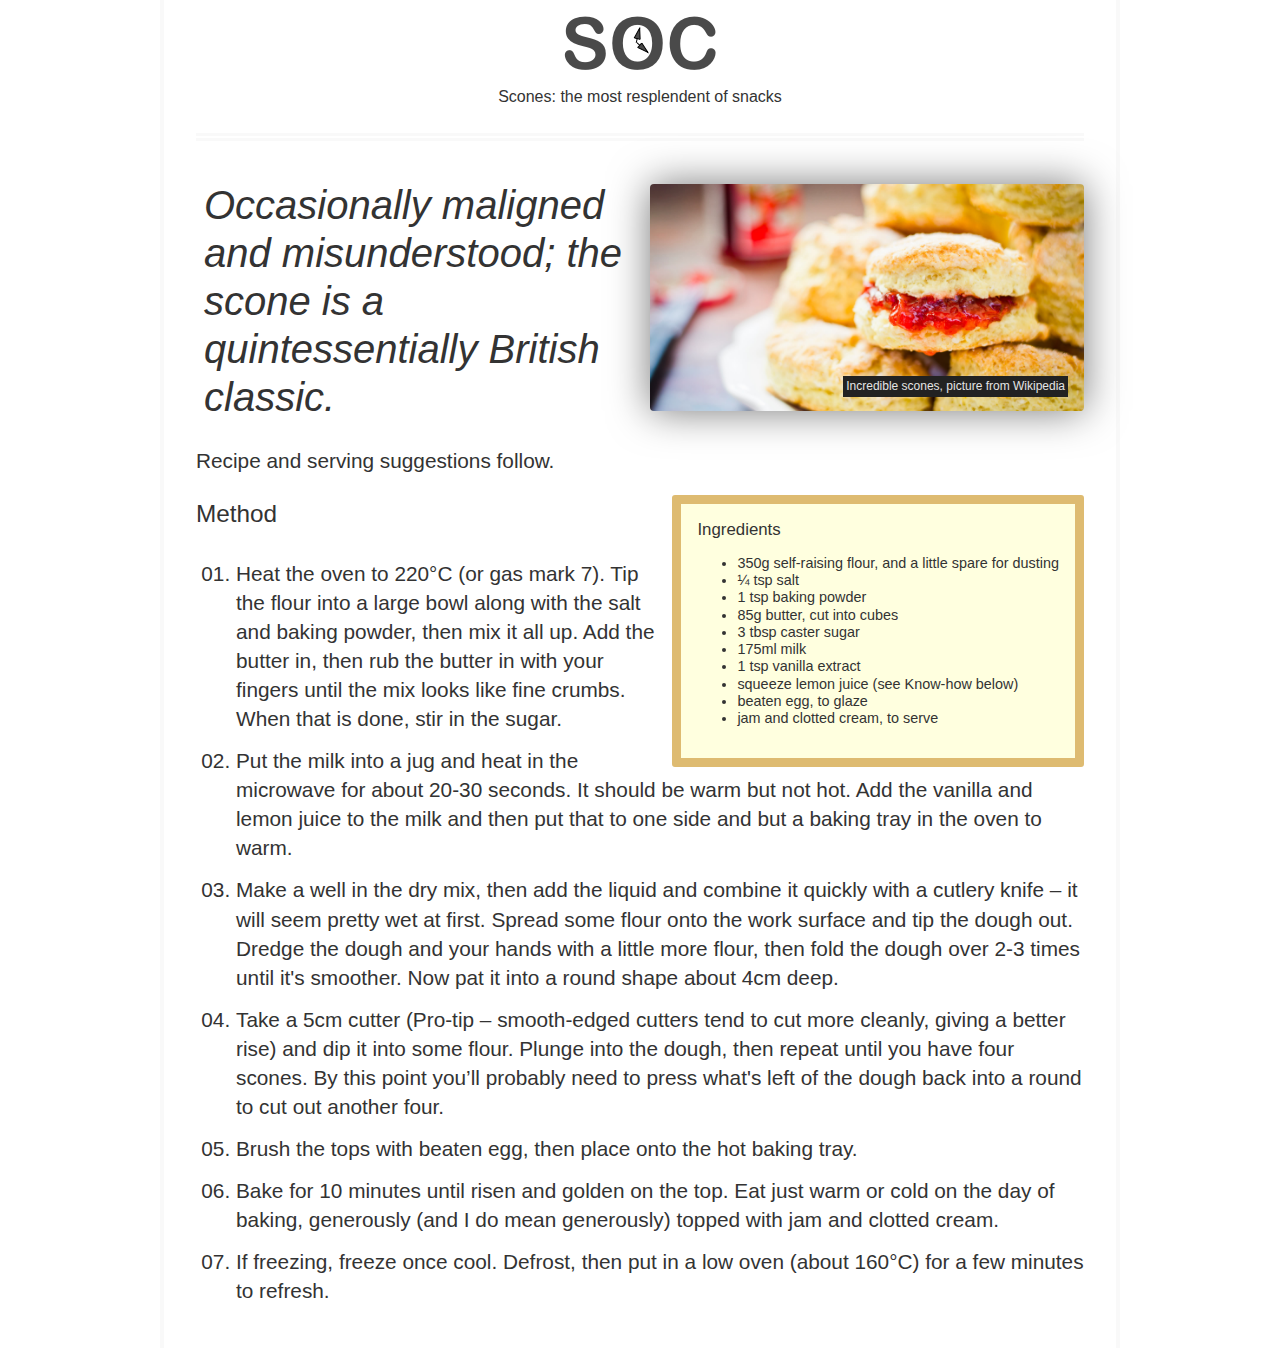
<file: 01/end/index.html>
<!DOCTYPE html>
<html class="no-js" lang="en">
    <head>
        <meta charset="utf-8" />
        <title>Our first responsive web page with HTML5 and CSS</title>
        <meta
            name="description"
            content="A basic responsive web page – an example from Chapter 1"
        />
        <meta name="viewport" content="width=device-width,initial-scale=1.0" />
        <link rel="stylesheet" href="css/styles.css" />
    </head>
    <body>
        <div class="Header">
            <a href="/" class="LogoWrapper"
                ><img src="img/SOC-Logo.png" alt="Scone O'Clock logo"
            /></a>
            <h1 class="Strap">Scones: the most resplendent of snacks</h1>
        </div>
        <div class="IntroWrapper">
            <h2 class="IntroText">
                Occasionally maligned and misunderstood; the scone is a
                quintessentially British classic.
            </h2>
            <div class="MoneyShot">
                <img
                    class="MoneyShotImg"
                    src="img/scones.jpg"
                    alt="Incredible scones"
                />
                <p class="ImageCaption">
                    Incredible scones, picture from Wikipedia
                </p>
            </div>
        </div>
        <p>Recipe and serving suggestions follow.</p>
        <div class="Ingredients">
            <h3 class="SubHeader">Ingredients</h3>
            <ul>
                <li>350g self-raising flour, and a little spare for dusting</li>
                <li>¼ tsp salt</li>
                <li>1 tsp baking powder</li>
                <li>85g butter, cut into cubes</li>
                <li>3 tbsp caster sugar</li>
                <li>175ml milk</li>
                <li>1 tsp vanilla extract</li>
                <li>squeeze lemon juice (see Know-how below)</li>
                <li>beaten egg, to glaze</li>
                <li>jam and clotted cream, to serve</li>
            </ul>
        </div>
        <div class="HowToMake">
            <h3 class="SubHeader">Method</h3>
            <ol class="MethodWrapper">
                <li>
                    Heat the oven to 220&deg;C (or gas mark 7). Tip the flour
                    into a large bowl along with the salt and baking powder,
                    then mix it all up. Add the butter in, then rub the butter
                    in with your fingers until the mix looks like fine crumbs.
                    When that is done, stir in the sugar.
                </li>
                <li>
                    Put the milk into a jug and heat in the microwave for about
                    20-30 seconds. It should be warm but not hot. Add the
                    vanilla and lemon juice to the milk and then put that to one
                    side and but a baking tray in the oven to warm.
                </li>
                <li>
                    Make a well in the dry mix, then add the liquid and combine
                    it quickly with a cutlery knife – it will seem pretty wet at
                    first. Spread some flour onto the work surface and tip the
                    dough out. Dredge the dough and your hands with a little
                    more flour, then fold the dough over 2-3 times until it's
                    smoother. Now pat it into a round shape about 4cm deep.
                </li>
                <li>
                    Take a 5cm cutter (Pro-tip – smooth-edged cutters tend to
                    cut more cleanly, giving a better rise) and dip it into some
                    flour. Plunge into the dough, then repeat until you have
                    four scones. By this point you’ll probably need to press
                    what's left of the dough back into a round to cut out
                    another four.
                </li>
                <li>
                    Brush the tops with beaten egg, then place onto the hot
                    baking tray.
                </li>
                <li>
                    Bake for 10 minutes until risen and golden on the top. Eat
                    just warm or cold on the day of baking, generously (and I do
                    mean generously) topped with jam and clotted cream.
                </li>
                <li>
                    If freezing, freeze once cool. Defrost, then put in a low
                    oven (about 160&deg;C) for a few minutes to refresh.
                </li>
            </ol>
        </div>
    </body>
</html>
</file>
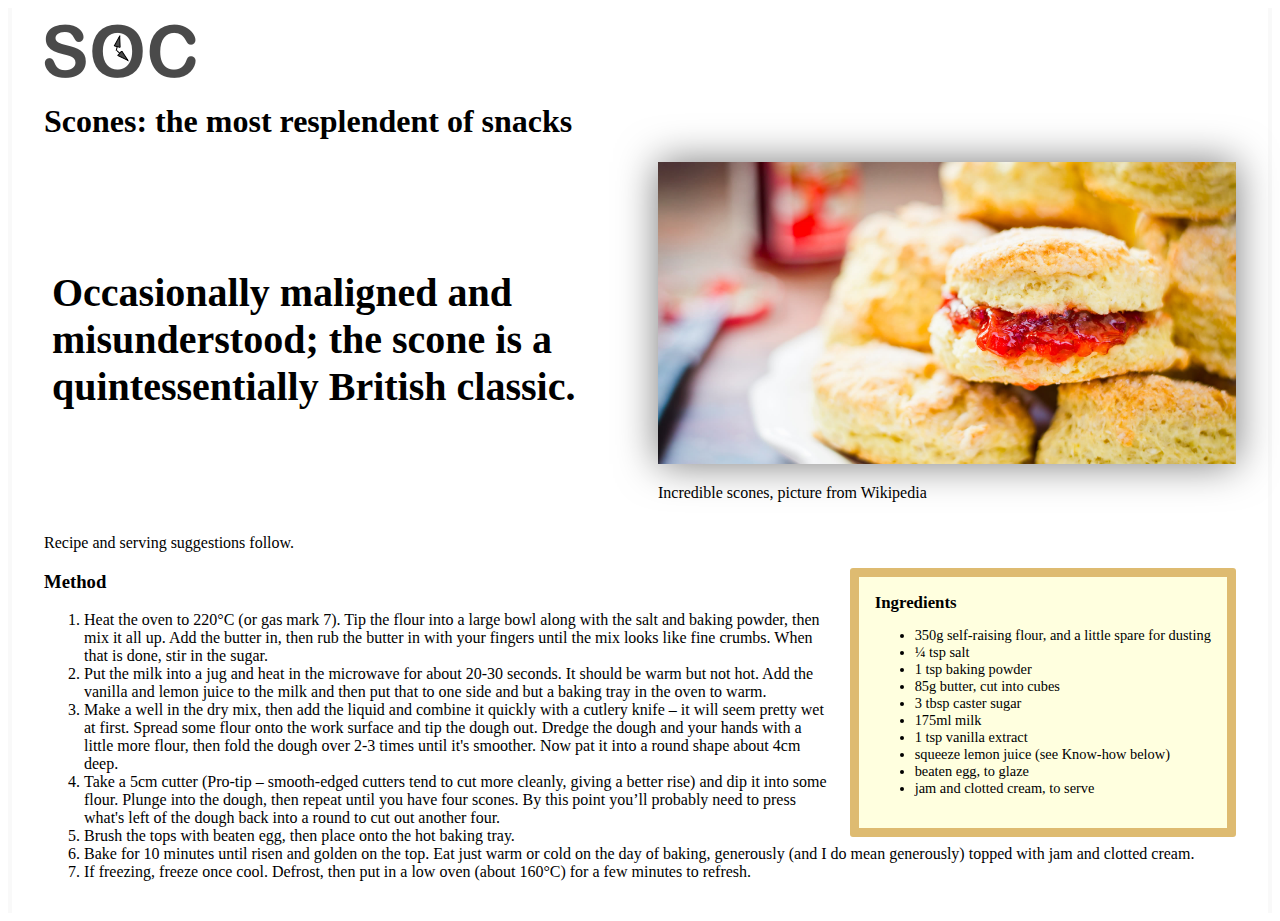
<file: 01/start/index.html>
<!doctype html>
<html class="no-js" lang="en">
    <head>
        <meta charset="utf-8" />
        <title>Our first responsive web page with HTML5 and CSS</title>
        <meta
            name="description"
            content="A basic responsive web page – an example from Chapter 1"
        />
        <meta name="viewport" content="width=device-width,initial-scale=1.0" />
        <link rel="stylesheet" href="css/styles.css" />
    </head>
    <body>
        <div class="Header">
            <a href="/" class="LogoWrapper">
                <img src="img/SOC-Logo.png" alt="Scone O'Clock logo" />
            </a>
            <h1 class="Strap">Scones: the most resplendent of snacks</h1>
        </div>
        <div class="IntroWrapper">
            <h2 class="IntroText">
                Occasionally maligned and misunderstood; the scone is a
                quintessentially British classic.
            </h2>
            <div class="MoneyShot">
                <img
                    class="MoneyShotImg"
                    src="img/scones.jpg"
                    alt="Incredible scones"
                />
                <p class="ImageCaption">
                    Incredible scones, picture from Wikipedia
                </p>
            </div>
        </div>
        <p>Recipe and serving suggestions follow.</p>
        <div class="Ingredients">
            <h3 class="SubHeader">Ingredients</h3>
            <ul>
                <li>350g self-raising flour, and a little spare for dusting</li>
                <li>¼ tsp salt</li>
                <li>1 tsp baking powder</li>
                <li>85g butter, cut into cubes</li>
                <li>3 tbsp caster sugar</li>
                <li>175ml milk</li>
                <li>1 tsp vanilla extract</li>
                <li>squeeze lemon juice (see Know-how below)</li>
                <li>beaten egg, to glaze</li>
                <li>jam and clotted cream, to serve</li>
            </ul>
        </div>
        <div class="HowToMake">
            <h3 class="SubHeader">Method</h3>
            <ol class="MethodWrapper">
                <li>
                    Heat the oven to 220&deg;C (or gas mark 7). Tip the flour
                    into a large bowl along with the salt and baking powder,
                    then mix it all up. Add the butter in, then rub the butter
                    in with your fingers until the mix looks like fine crumbs.
                    When that is done, stir in the sugar.
                </li>
                <li>
                    Put the milk into a jug and heat in the microwave for about
                    20-30 seconds. It should be warm but not hot. Add the
                    vanilla and lemon juice to the milk and then put that to one
                    side and but a baking tray in the oven to warm.
                </li>
                <li>
                    Make a well in the dry mix, then add the liquid and combine
                    it quickly with a cutlery knife – it will seem pretty wet at
                    first. Spread some flour onto the work surface and tip the
                    dough out. Dredge the dough and your hands with a little
                    more flour, then fold the dough over 2-3 times until it's
                    smoother. Now pat it into a round shape about 4cm deep.
                </li>
                <li>
                    Take a 5cm cutter (Pro-tip – smooth-edged cutters tend to
                    cut more cleanly, giving a better rise) and dip it into some
                    flour. Plunge into the dough, then repeat until you have
                    four scones. By this point you’ll probably need to press
                    what's left of the dough back into a round to cut out
                    another four.
                </li>
                <li>
                    Brush the tops with beaten egg, then place onto the hot
                    baking tray.
                </li>
                <li>
                    Bake for 10 minutes until risen and golden on the top. Eat
                    just warm or cold on the day of baking, generously (and I do
                    mean generously) topped with jam and clotted cream.
                </li>
                <li>
                    If freezing, freeze once cool. Defrost, then put in a low
                    oven (about 160&deg;C) for a few minutes to refresh.
                </li>
            </ol>
        </div>
    </body>
</html>
</file>
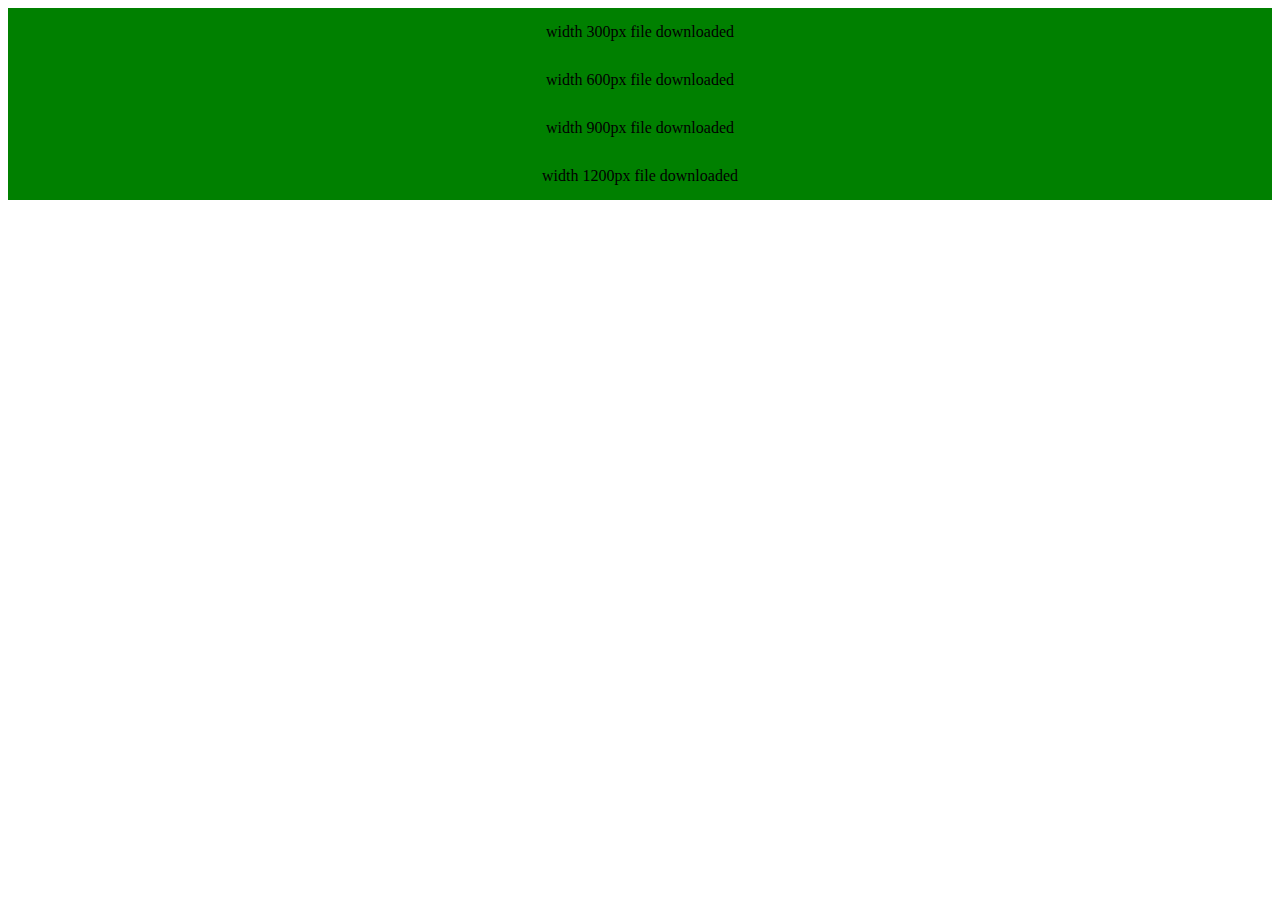
<file: 03/example_03-02/index.html>
<!DOCTYPE html>
<html lang="en">
  <head>
    <meta charset="utf-8" />
    <title>Media Query test - which browser downloads which asset?</title>
    <meta name="description" content="Quick test to determine which browsers download all media queries" />
    <meta name="viewport" content="width=device-width, initial-scale=1.0" />
    <style type="text/css">
      div {
        display: none;
        background-color: green;
        height: 3rem;
        line-height: 3rem;
        font-size: 1rem;
        text-align: center;
      }
    </style>
    <link rel="stylesheet" media="(min-width: 300px)" href="w300.css" />
    <link rel="stylesheet" media="(min-width: 600px)" href="w600.css" />
    <link rel="stylesheet" media="(min-width: 900px)" href="w900.css" />
    <link rel="stylesheet" media="(min-width: 1200px)" href="w1200.css" />
  </head>
  <body>
    <div class="w300">width 300px file downloaded</div>
    <div class="w600">width 600px file downloaded</div>
    <div class="w900">width 900px file downloaded</div>
    <div class="w1200">width 1200px file downloaded</div>
  </body>
</html>
</file>
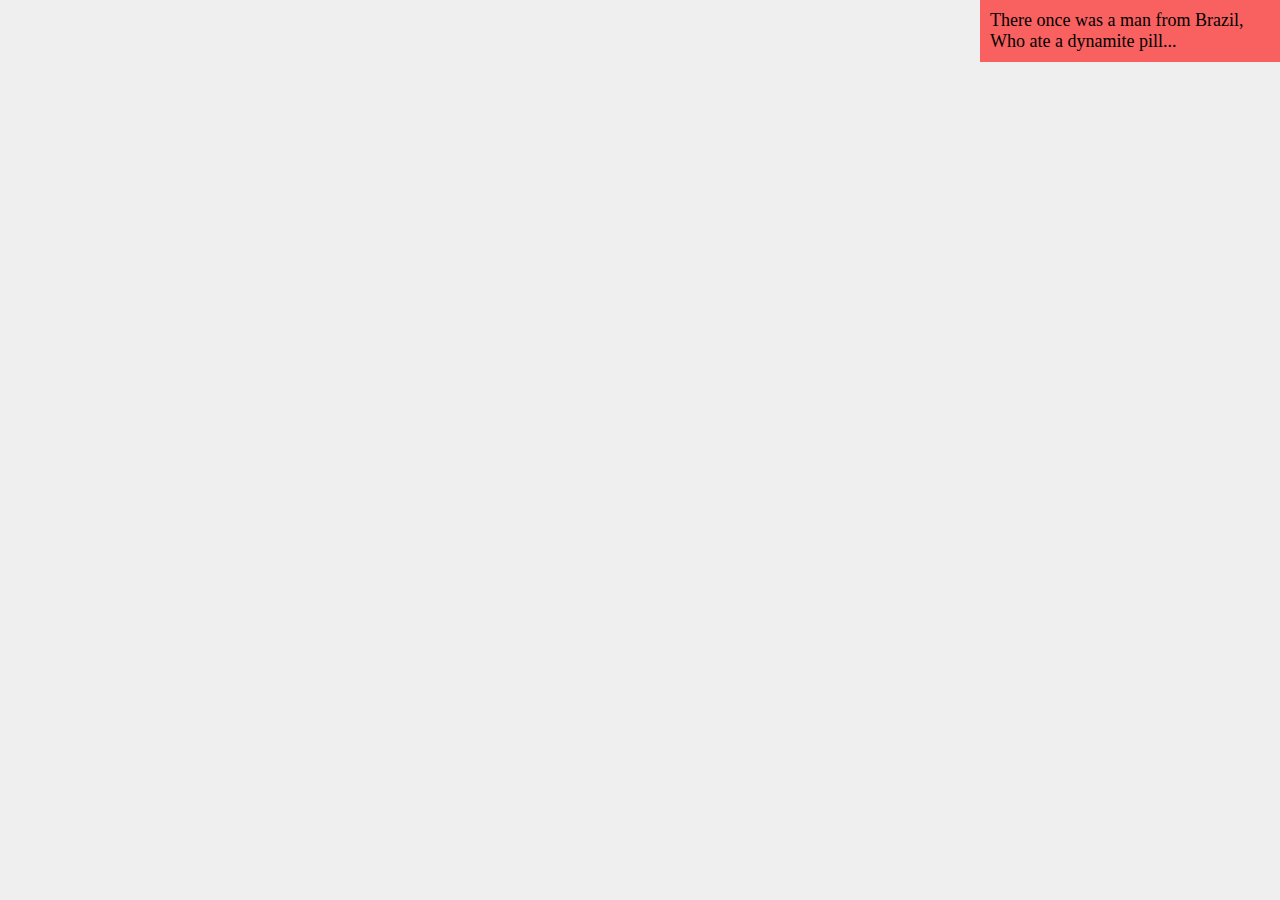
<file: 03/example_03-03/index.html>
<!doctype html>
<html lang="en">
    <head>
        <meta charset="UTF-8" />
        <meta name="viewport" content="width=device-width, initial-scale=1" />
        <title>Responsive Web Design with HTML5 and CSS example</title>
        <link href="index.css" rel="stylesheet" />
    </head>
    <body>
        <main>
            <aside class="containing-element">
                <p class="contained-content">
                    There once was a man from Brazil, Who ate a dynamite pill...
                </p>
            </aside>
        </main>
    </body>
</html>
</file>
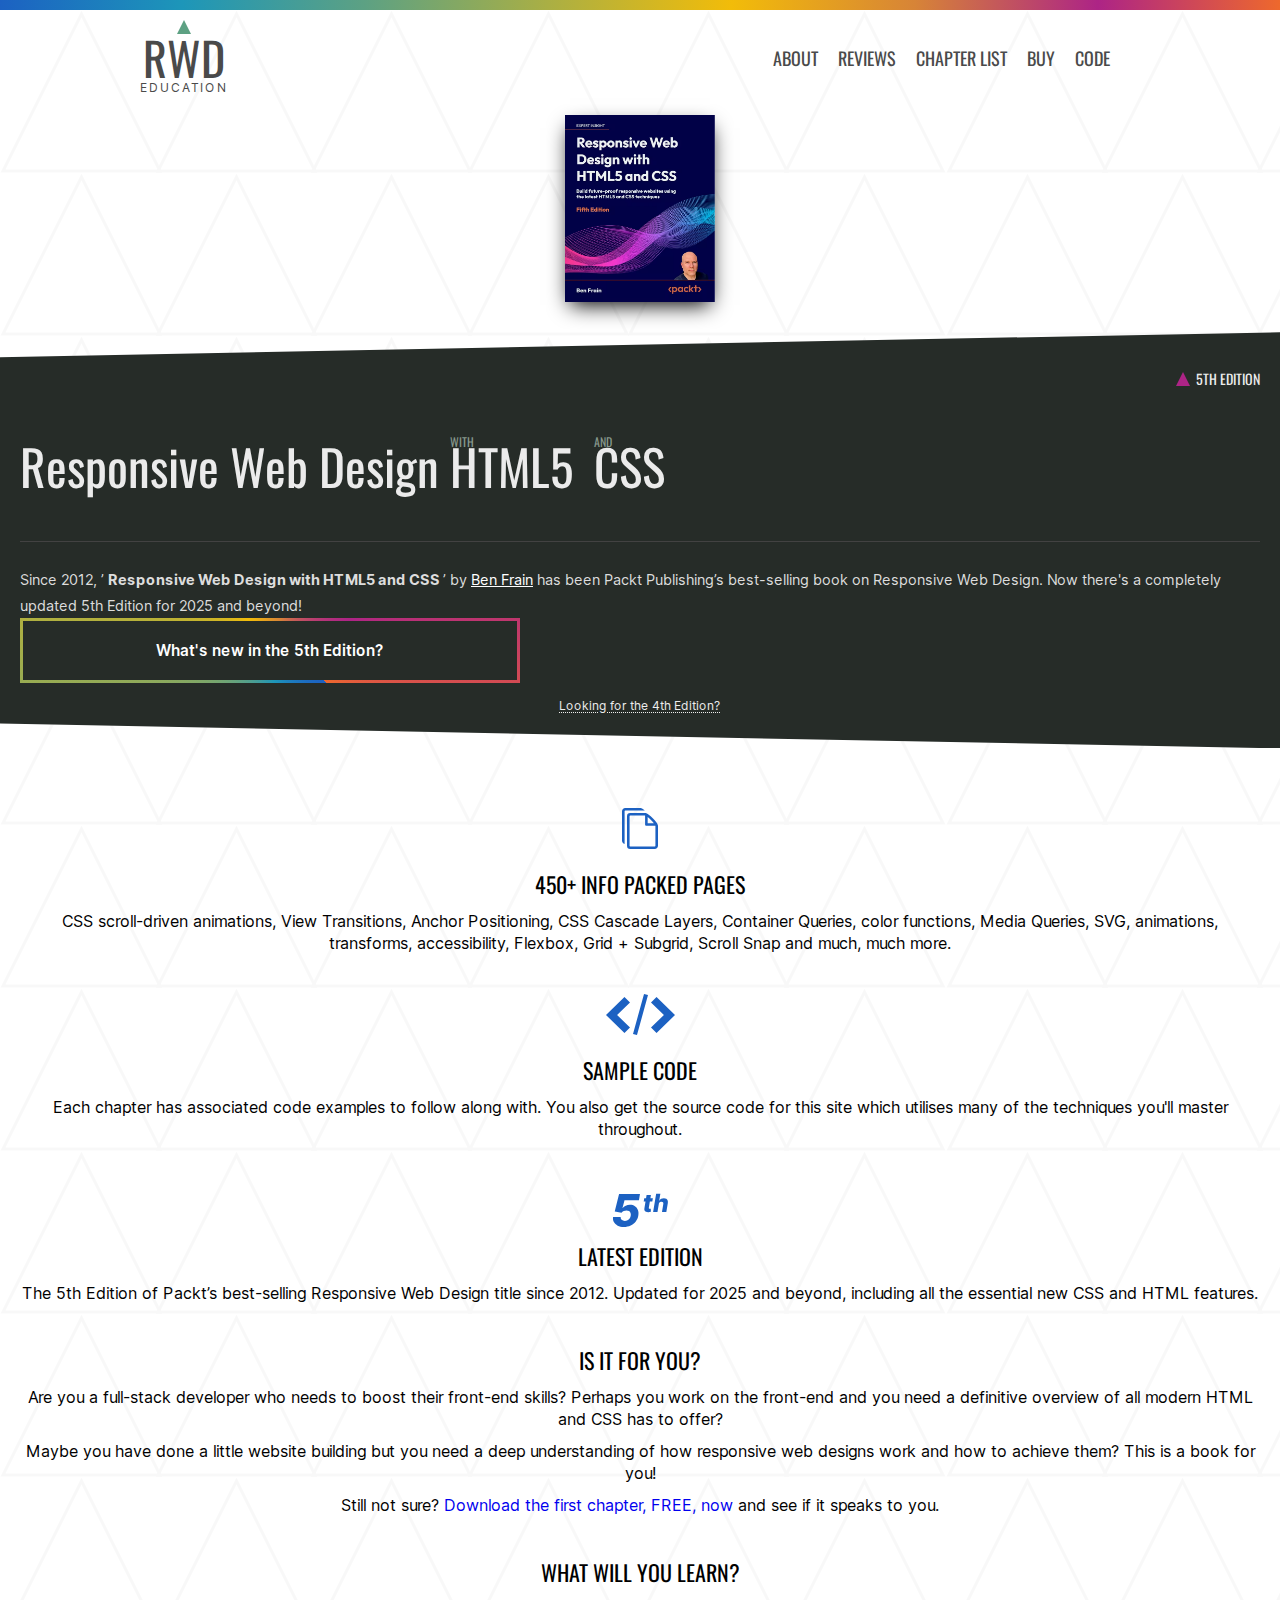
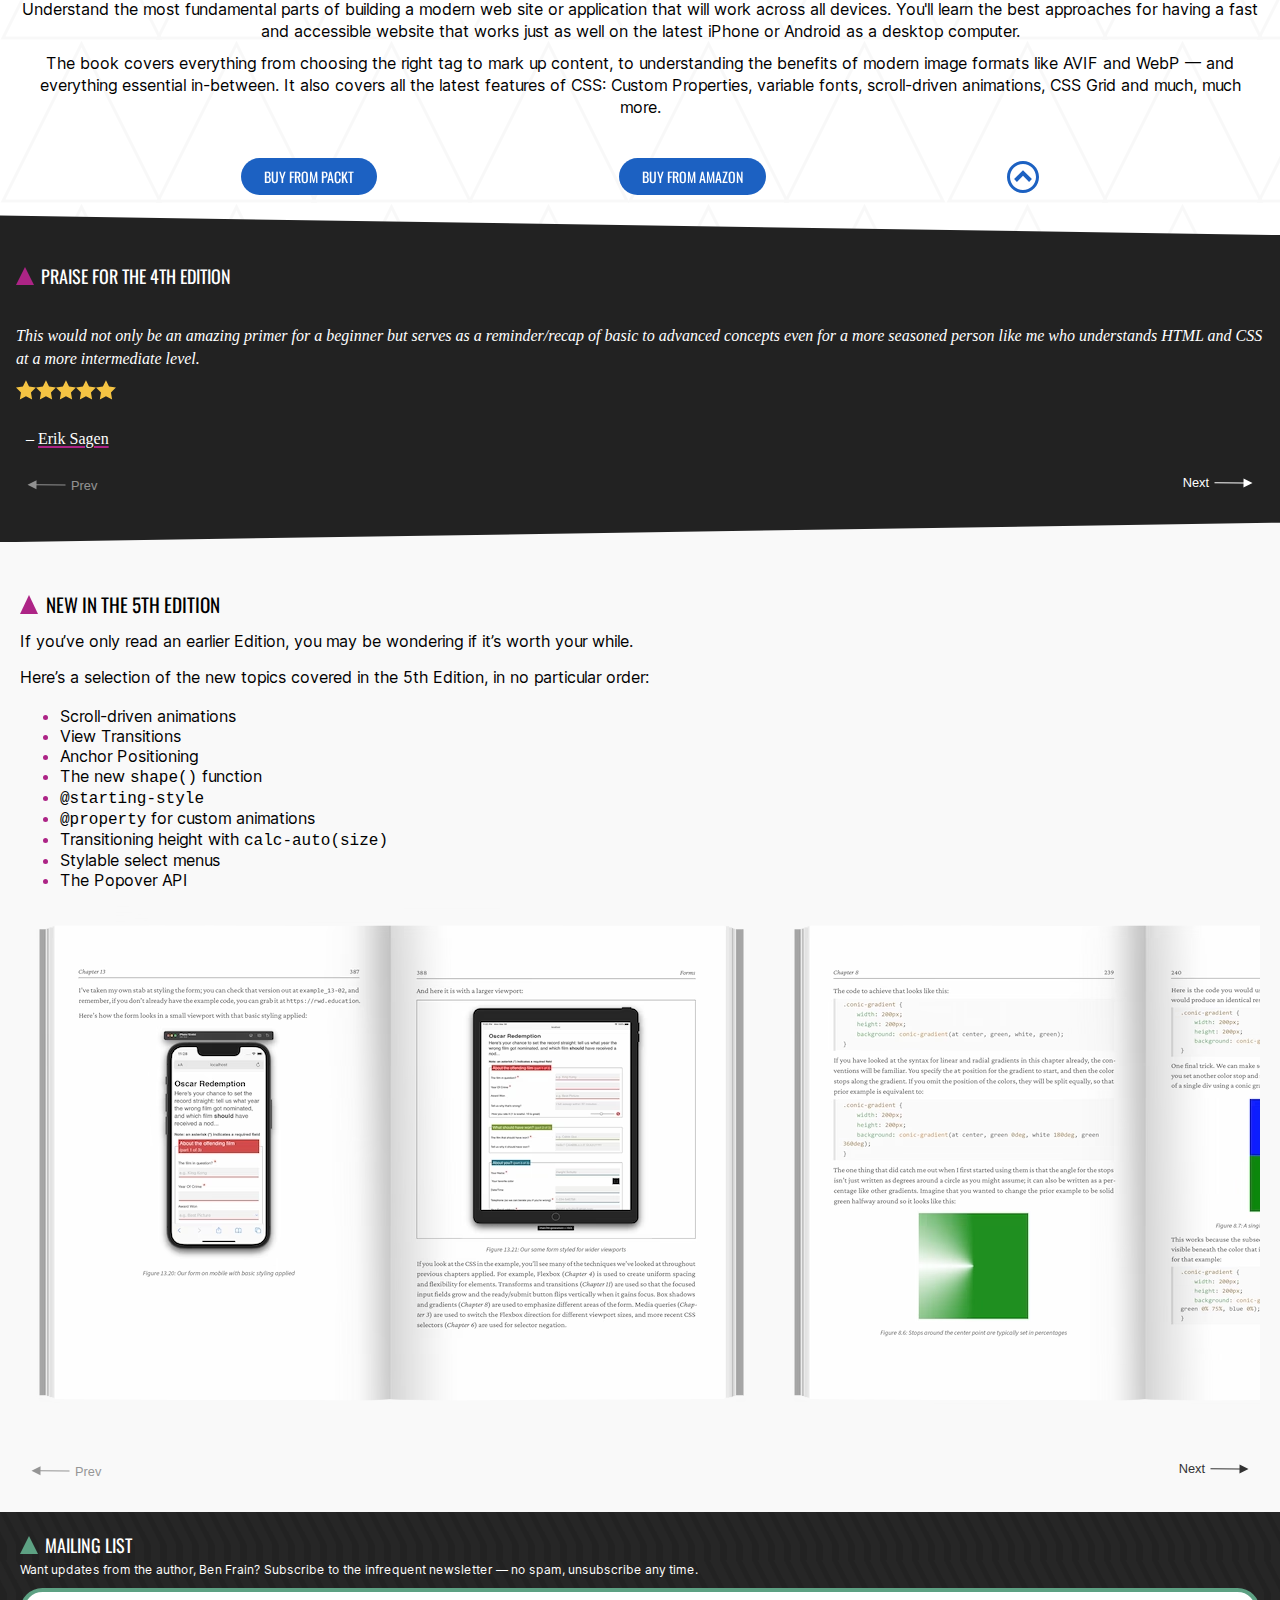
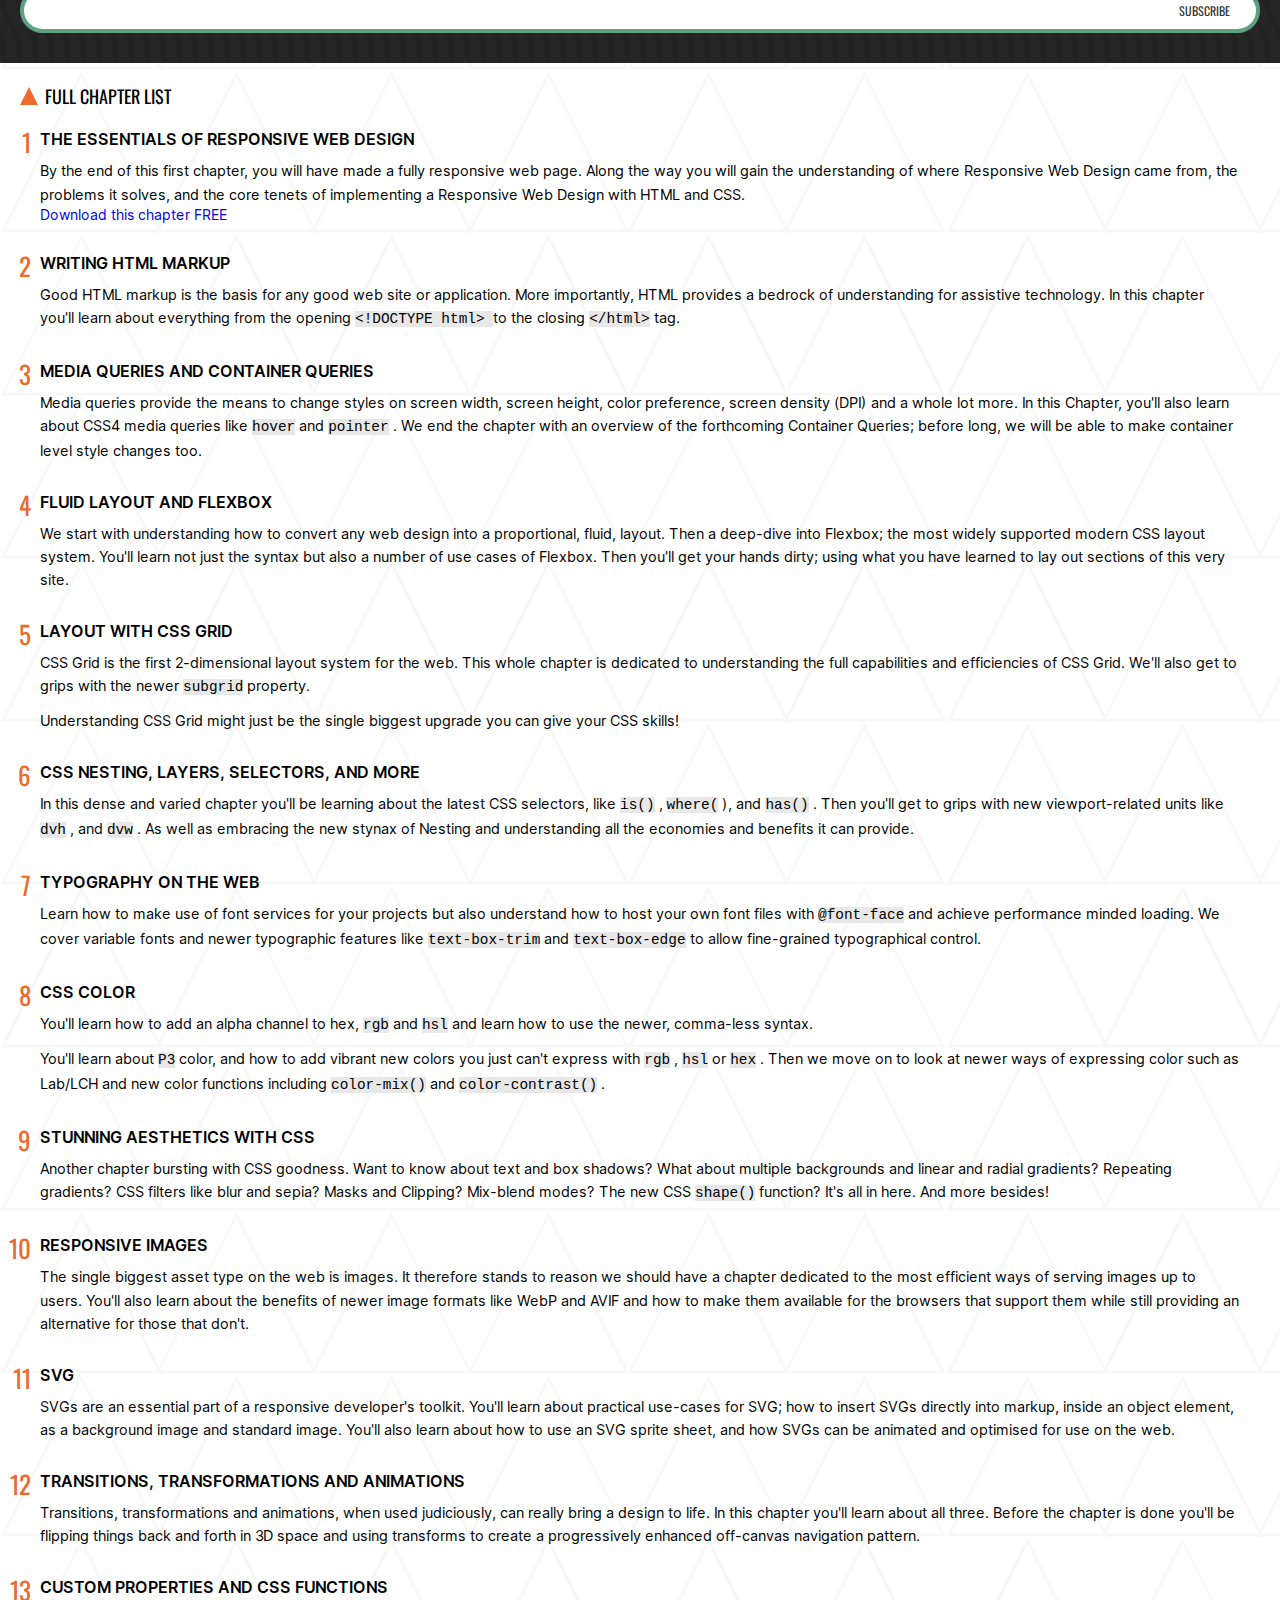
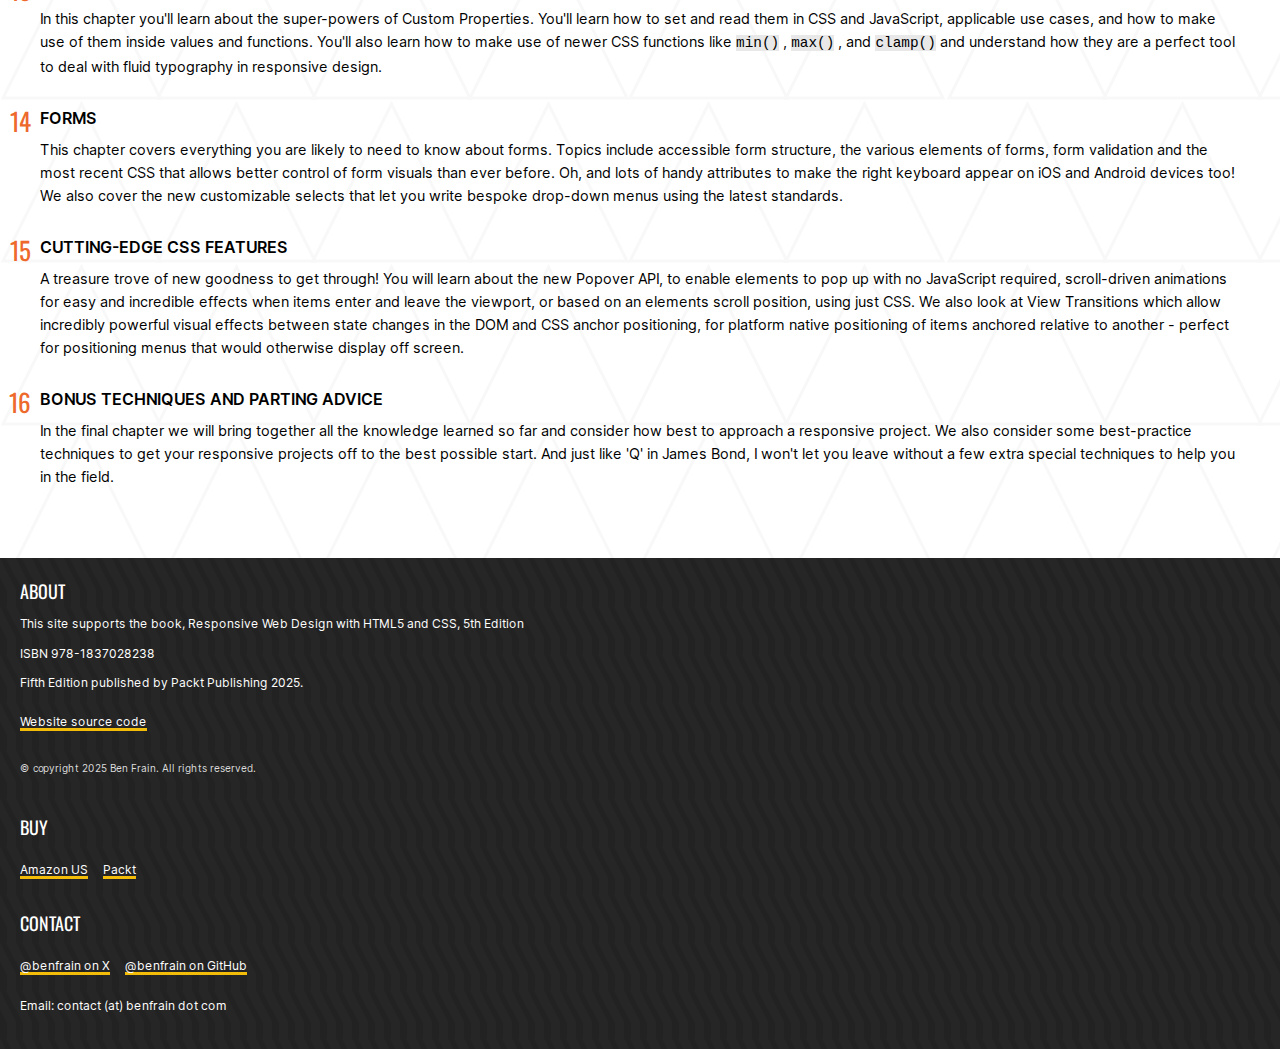
<file: 03/Start/index.html>
<!DOCTYPE html>
<html lang="en-US" class="no-js">
    <head>
        <meta charset="utf-8" />
        <title>Responsive Web Design with HTML5 and CSS by Ben Frain</title>
        <meta
            name="Description"
            content="A website for the book, Responsive Web Design with HTML and CSS, by Ben Frain"
        />

        <link href="styles.css" rel="stylesheet" />
        <meta name="viewport" content="width=device-width, initial-scale=1.0" />
        <link
            href="https://fonts.googleapis.com/css?family=Oswald:500&display=swap"
            rel="stylesheet"
        />
        <link
            rel="icon"
            type="image/png"
            href="favicon/favicon-96x96.png"
            sizes="96x96"
        />
        <link rel="icon" type="image/svg+xml" href="favicon/favicon.svg" />
        <link rel="shortcut icon" href="favicon/favicon.ico" />
        <link
            rel="apple-touch-icon"
            sizes="180x180"
            href="favicon/apple-touch-icon.png"
        />
        <link rel="manifest" href="favicon/site.webmanifest" />
        <meta name="theme-color" content="#ffffff" />
    </head>

    <body>
        <svg
            display="none"
            width="0"
            height="0"
            version="1.1"
            xmlns="http://www.w3.org/2000/svg"
            xmlns:xlink="http://www.w3.org/1999/xlink"
        >
            <defs>
                <symbol id="star" viewbox="0 0 44 43">
                    <path
                        d="M43.844 16.19l-15.148-2.237L21.922 0l-6.774 13.953L0 16.19l10.961 10.86-2.588 15.336 13.549-7.24 13.548 7.24-2.587-15.335z"
                        fill="#F5C443"
                        fill-rule="nonzero"
                    />
                </symbol>
                <symbol id="right-arrow" viewBox="0 0 39 10">
                    <path
                        d="M29.507 5.418L.501 5.141l.01-1 29.006.277.038-4 8.956 4.586-9.042 4.414.038-4z"
                        fill-rule="nonzero"
                    />
                </symbol>
                <symbol id="left-arrow" viewBox="0 0 39 10">
                    <path
                        d="M9.51 4.227l29.006.277-.01 1-29.005-.277-.038 4L.506 4.641 9.549.227l-.039 4z"
                        fill-rule="nonzero"
                    />
                </symbol>
                <symbol id="pages" viewBox="0 0 36 41">
                    <g fill="var(--r7)" fill-rule="nonzero">
                        <path
                            d="M34.297 14.204c-.897-1.217-2.146-2.64-3.519-4.006-1.373-1.366-2.802-2.61-4.025-3.503C24.672 5.175 23.662 5 23.083 5H8.23A3.225 3.225 0 005 8.214v29.572A3.225 3.225 0 008.23 41h24.54c1.781 0 3.23-1.442 3.23-3.214V17.857c0-.576-.176-1.58-1.703-3.653zm-5.346-2.188c1.24 1.234 2.212 2.347 2.93 3.27h-6.214V9.1c.927.715 2.045 1.683 3.284 2.916zm4.466 25.77a.653.653 0 01-.646.643H8.229a.653.653 0 01-.646-.643V8.214c0-.348.296-.643.646-.643h14.854v9c0 .71.579 1.286 1.292 1.286h9.042v19.929z"
                        />
                        <path
                            d="M21.866 1.698C19.773.176 18.758 0 18.176 0H3.247C1.456 0 0 1.445 0 3.22v29.625C0 34.4 1.117 35.7 2.597 36V3.22c0-.349.297-.644.649-.644H23a26.474 26.474 0 00-1.134-.878z"
                        />
                    </g>
                </symbol>
                <symbol id="code" viewBox="0 0 69 41">
                    <g fill="var(--r7)" fill-rule="nonzero">
                        <path
                            d="M45 33.6l5.538 5.4L69 21 50.538 3 45 8.4 57.923 21zM24 8.4L18.462 3 0 21l18.462 18L24 33.6 11.077 21zM38.015 0L42 1.074 30.985 41 27 39.926 38.015 0z"
                        />
                    </g>
                </symbol>
                <symbol id="fourth" viewBox="0 0 44 41">
                    <path
                        d="M0.651989 28.8949L1.42472 24.2344L14.2109 8.27273H18.3523L17.3018 14.5994H14.8991L7.41335 23.9929L7.36506 24.1861H22.0469L21.2621 28.8949H0.651989ZM11.9169 33L12.8466 27.4702L13.3054 25.4297L16.1428 8.27273H21.733L17.6278 33H11.9169Z"
                        fill="var(--r7)"
                    />
                    <path
                        d="M31.7592 11.6364L31.3477 14.0653H24.8097L25.2212 11.6364H31.7592ZM26.9957 9.15341H30.2951L28.7028 18.7411C28.6713 18.9435 28.6758 19.1077 28.7163 19.2337C28.7612 19.3551 28.8422 19.4428 28.9592 19.4968C29.0806 19.5463 29.229 19.571 29.4045 19.571C29.5259 19.571 29.6609 19.5575 29.8093 19.5305C29.9577 19.5036 30.0702 19.4833 30.1467 19.4698L30.2546 21.8516C30.0792 21.901 29.843 21.9573 29.5462 22.0202C29.2538 22.0877 28.9119 22.1304 28.5206 22.1484C27.7289 22.1799 27.0745 22.0877 26.5572 21.8718C26.0444 21.6514 25.6823 21.3095 25.4709 20.8462C25.264 20.3829 25.2235 19.8027 25.3494 19.1055L26.9957 9.15341ZM36.2427 16.0895L35.2576 22H31.9583L34.2523 8.18182H37.4437L36.5666 13.5391H36.6813C37.0141 12.9003 37.4775 12.401 38.0712 12.0412C38.665 11.6813 39.3532 11.5014 40.1358 11.5014C40.8555 11.5014 41.4583 11.6634 41.9441 11.9872C42.4299 12.3066 42.774 12.7586 42.9764 13.3434C43.1788 13.9281 43.2148 14.6119 43.0843 15.3945L41.9778 22H38.6784L39.677 16.0423C39.767 15.4665 39.6928 15.0167 39.4544 14.6928C39.216 14.369 38.8336 14.207 38.3074 14.207C37.961 14.207 37.6416 14.2835 37.3493 14.4364C37.0614 14.5849 36.8207 14.7985 36.6273 15.0774C36.4339 15.3563 36.3057 15.6937 36.2427 16.0895Z"
                        fill="var(--r7)"
                    />
                </symbol>
                <symbol id="fifth" viewBox="0 0 44 41">
                    <path
                        d="M9.69531 33.3381C7.90033 33.3381 6.35488 33.0121 5.05895 32.3601C3.76302 31.7081 2.80516 30.8106 2.18537 29.6676C1.56558 28.5246 1.36032 27.2126 1.5696 25.7315H7.36506C7.26042 26.633 7.50592 27.3615 8.10156 27.9169C8.70526 28.4723 9.48603 28.75 10.4439 28.75C11.2086 28.75 11.9048 28.585 12.5327 28.255C13.1686 27.925 13.6998 27.4621 14.1264 26.8665C14.553 26.2708 14.8307 25.5786 14.9595 24.7898C15.0964 23.9929 15.0481 23.2966 14.8146 22.701C14.5812 22.0973 14.1989 21.6304 13.6676 21.3004C13.1364 20.9704 12.4924 20.8054 11.7358 20.8054C11.0114 20.8054 10.303 20.9664 9.6108 21.2884C8.92661 21.6023 8.37121 22.0369 7.9446 22.5923L2.82528 21.6023L6.12145 8.27273H21.9865L21.2017 13.0902H10.2507L8.71733 18.9219H8.86222C9.38542 18.2377 10.142 17.6742 11.1321 17.2315C12.1222 16.7808 13.2008 16.5554 14.3679 16.5554C15.849 16.5554 17.1087 16.9015 18.147 17.5938C19.1934 18.2779 19.95 19.2318 20.4169 20.4553C20.8838 21.6707 20.9844 23.0592 20.7188 24.6207C20.4531 26.3191 19.8132 27.8243 18.799 29.1364C17.7929 30.4403 16.505 31.4666 14.9354 32.2152C13.3738 32.9638 11.6271 33.3381 9.69531 33.3381Z"
                        fill="var(--r7)"
                    />
                    <path
                        d="M31.7592 11.6364L31.3477 14.0653H24.8097L25.2212 11.6364H31.7592ZM26.9957 9.15341H30.2951L28.7028 18.7411C28.6713 18.9435 28.6758 19.1077 28.7163 19.2337C28.7612 19.3551 28.8422 19.4428 28.9592 19.4968C29.0806 19.5463 29.229 19.571 29.4045 19.571C29.5259 19.571 29.6609 19.5575 29.8093 19.5305C29.9577 19.5036 30.0702 19.4833 30.1467 19.4698L30.2546 21.8516C30.0792 21.901 29.843 21.9573 29.5462 22.0202C29.2538 22.0877 28.9119 22.1304 28.5206 22.1484C27.7289 22.1799 27.0745 22.0877 26.5572 21.8718C26.0444 21.6514 25.6823 21.3095 25.4709 20.8462C25.264 20.3829 25.2235 19.8027 25.3494 19.1055L26.9957 9.15341ZM36.2427 16.0895L35.2576 22H31.9583L34.2523 8.18182H37.4437L36.5666 13.5391H36.6813C37.0141 12.9003 37.4775 12.401 38.0712 12.0412C38.665 11.6813 39.3532 11.5014 40.1358 11.5014C40.8555 11.5014 41.4583 11.6634 41.9441 11.9872C42.4299 12.3066 42.774 12.7586 42.9764 13.3434C43.1788 13.9281 43.2148 14.6119 43.0843 15.3945L41.9778 22H38.6784L39.677 16.0423C39.767 15.4665 39.6928 15.0167 39.4544 14.6928C39.216 14.369 38.8336 14.207 38.3074 14.207C37.961 14.207 37.6416 14.2835 37.3493 14.4364C37.0614 14.5849 36.8207 14.7985 36.6273 15.0774C36.4339 15.3563 36.3057 15.6937 36.2427 16.0895Z"
                        fill="var(--r7)"
                    />
                </symbol>
            </defs>
        </svg>
        <header class="rwd-MastHead">
            <a href="/" class="rwd-Logo">
                <span class="rwd-Logo_Main">RWD</span>
                <span class="rwd-Logo_Secondary">Education</span>
            </a>
            <nav class="rwd-Nav">
                <a class="rwd-Nav_Link" href="#about">About</a>
                <a class="rwd-Nav_Link" href="#reviews">Reviews</a>
                <a class="rwd-Nav_Link" href="#chapters">Chapter List</a>
                <a class="rwd-Nav_Link" href="#buy">Buy</a>
                <button
                    type="button"
                    class="rwd-Nav_Link"
                    aria-controls="downloadPanel"
                >
                    Code
                </button>
                <div
                    id="downloadPanelClickMask"
                    class="rwd-DownloadPanel_Mask"
                    data-active="false"
                ></div>
                <dialog id="downloadPanel">
                    <form method="dialog" class="rwd-DownloadPanel">
                        <button class="rwd-DownloadPanel_Dismiss" type="reset">
                            Close
                        </button>
                        <p class="rwd-DownloadPanel_Title">
                            <svg class="rwd-DownloadPanel_SVG">
                                <use xlink:href="#code"></use>
                            </svg>

                            Download Code
                        </p>
                        <div class="rwd-DownloadPanel_Links">
                            <a
                                href="https://github.com/benfrain/rwd4/archive/refs/heads/master.zip"
                                class="rwd-DownloadPanel_Link"
                            >
                                4th Edition
                            </a>
                            <a
                                href="https://github.com/PacktPublishing/Responsive-Web-Design-with-HTML5-and-CSS-Fifth-Edition/archive/refs/heads/main.zip"
                                class="rwd-DownloadPanel_Link"
                            >
                                5th Edition
                            </a>
                        </div>
                    </form>
                </dialog>
            </nav>
        </header>
        <main>
            <section class="rwd-Hero">
                <picture class="rwd-Hero_Cover">
                    <source type="image/avif" srcset="img/RWD_Cover.avif" />

                    <source type="image/webp" srcset="img/RWD_Cover.webp" />
                    <img
                        alt="Book cover of Responsive Web Design with HTML5 and CSS by Ben Frain"
                        src="src/img/RWD_Cover.jpg"
                    />
                </picture>
                <div class="rwd-Hero_TitleAndIntro">
                    <h1 class="rwd-Hero_Title">
                        Responsive Web Design
                        <span class="rwd-Hero_TextGroup">
                            <i>with</i>
                            HTML5
                        </span>
                        <span class="rwd-Hero_TextGroup">
                            <i>and</i>
                            CSS
                        </span>
                        <span class="rwd-Hero_Edition">5th Edition</span>
                    </h1>
                    <p class="rwd-Hero_Description">
                        Since 2012, ’
                        <strong>
                            Responsive Web Design with HTML5 and CSS
                        </strong>
                        ’ by
                        <a href="https://benfrain.com">Ben Frain</a>
                        has been Packt Publishing’s best-selling book on
                        Responsive Web Design. Now there's a completely updated
                        5th Edition for 2025 and beyond!
                    </p>
                    <span class="rwd-Hero_JumpLinks">
                        <a href="#new" class="rwd-Hero_JumpLink">
                            What's new in the 5th Edition?
                        </a>
                        <a href="https://4th.rwd.education" class="rwd-3rd">
                            Looking for the 4th Edition?
                        </a>
                    </span>
                </div>
            </section>

            <section id="about" class="rwd-About">
                <div class="rwd-About_Minor">
                    <svg class="rwd-About_SVG-pages">
                        <use xlink:href="#pages"></use>
                    </svg>
                    <h2 class="rwd-About_MinorTitle">450+ Info Packed Pages</h2>
                    <p>
                        CSS scroll-driven animations, View Transitions, Anchor
                        Positioning, CSS Cascade Layers, Container Queries,
                        color functions, Media Queries, SVG, animations,
                        transforms, accessibility, Flexbox, Grid + Subgrid,
                        Scroll Snap and much, much more.
                    </p>
                </div>
                <div class="rwd-About_Minor">
                    <svg class="rwd-About_SVG-code">
                        <use xlink:href="#code"></use>
                    </svg>
                    <h2 class="rwd-About_MinorTitle">Sample Code</h2>
                    <p>
                        Each chapter has associated code examples to follow
                        along with. You also get the source code for this site
                        which utilises many of the techniques you'll master
                        throughout.
                    </p>
                </div>
                <div class="rwd-About_Minor">
                    <svg class="rwd-About_SVG-4th">
                        <use xlink:href="#fifth"></use>
                    </svg>

                    <h2 class="rwd-About_MinorTitle">Latest Edition</h2>
                    <p>
                        The 5th Edition of Packt’s best-selling Responsive Web
                        Design title since 2012. Updated for 2025 and beyond,
                        including all the essential new CSS and HTML features.
                    </p>
                </div>
                <div class="rwd-About_Major">
                    <h2 class="rwd-About_MajorTitle">Is it for you?</h2>
                    <p>
                        Are you a full-stack developer who needs to boost their
                        front-end skills? Perhaps you work on the front-end and
                        you need a definitive overview of all modern HTML and
                        CSS has to offer?
                    </p>

                    <p>
                        Maybe you have done a little website building but you
                        need a deep understanding of how responsive web designs
                        work and how to achieve them? This is a book for you!
                    </p>
                    <p>
                        Still not sure?
                        <a href="assets/chapter1.pdf">
                            Download the first chapter, FREE, now
                        </a>
                        and see if it speaks to you.
                    </p>
                </div>
                <div class="rwd-About_Major">
                    <h2 class="rwd-About_MajorTitle">What will you learn?</h2>
                    <p>
                        Understand the most fundamental parts of building a
                        modern web site or application that will work across all
                        devices. You'll learn the best approaches for having a
                        fast and accessible website that works just as well on
                        the latest iPhone or Android as a desktop computer.
                    </p>
                    <p>
                        The book covers everything from choosing the right tag
                        to mark up content, to understanding the benefits of
                        modern image formats like AVIF and WebP — and everything
                        essential in-between. It also covers all the latest
                        features of CSS: Custom Properties, variable fonts,
                        scroll-driven animations, CSS Grid and much, much more.
                    </p>
                </div>
            </section>
            <div id="buy" class="rwd-Buy">
                <a
                    href="https://www.packtpub.com/product/responsive-web-design-with-html5-and-css-fourth-edition/9781803242712"
                    class="rwd-Buy_Link rwd-Buy_Link-packt"
                >
                    Buy from Packt
                </a>
                <a
                    href="https://www.amazon.com/Responsive-Web-Design-HTML5-CSS-dp-1837028230/dp/1837028230/"
                    class="rwd-Buy_Link rwd-Buy_Link-packt"
                >
                    Buy from Amazon
                </a>
                <a href="#" class="rwd-TopBtn">
                    <svg
                        version="1.1"
                        xmlns="http://www.w3.org/2000/svg"
                        width="32"
                        height="32"
                        viewBox="0 0 32 32"
                    >
                        <title>circle-up</title>
                        <path
                            d="M0 16c0 8.837 7.163 16 16 16s16-7.163 16-16-7.163-16-16-16-16 7.163-16 16zM29 16c0 7.18-5.82 13-13 13s-13-5.82-13-13 5.82-13 13-13 13 5.82 13 13z"
                        ></path>
                        <path
                            d="M22.086 20.914l2.829-2.829-8.914-8.914-8.914 8.914 2.828 2.828 6.086-6.086z"
                        ></path>
                    </svg>
                </a>
            </div>
            <section id="reviews" class="rwd-Reviews">
                <h2 class="rwd-Reviews_Headline">Praise for the 4th Edition</h2>
                <div class="rwd-Reviews_Container">
                    <ul class="rwd-Reviews_Inner">
                        <li class="rwd-Review">
                            <blockquote>
                                This would not only be an amazing primer for a
                                beginner but serves as a reminder/recap of basic
                                to advanced concepts even for a more seasoned
                                person like me who understands HTML and CSS at a
                                more intermediate level.
                                <span class="rwd-Review_Stars">
                                    <svg class="rwd-Review_Star">
                                        <use xlink:href="#star"></use>
                                    </svg>
                                    <svg class="rwd-Review_Star">
                                        <use xlink:href="#star"></use>
                                    </svg>
                                    <svg class="rwd-Review_Star">
                                        <use xlink:href="#star"></use>
                                    </svg>
                                    <svg class="rwd-Review_Star">
                                        <use xlink:href="#star"></use>
                                    </svg>
                                    <svg class="rwd-Review_Star">
                                        <use xlink:href="#star"></use>
                                    </svg>
                                </span>
                            </blockquote>
                            <p>
                                –
                                <a
                                    href="https://www.amazon.com/gp/customer-reviews/R2335XYYTK55MV/"
                                >
                                    Erik Sagen
                                </a>
                            </p>
                        </li>
                        <li class="rwd-Review">
                            <blockquote>
                                I found this book to be a fabulous resource for
                                anyone wanting to dive into the specifics of
                                responsive web design.
                                <span class="rwd-Review_Stars">
                                    <svg class="rwd-Review_Star">
                                        <use xlink:href="#star"></use>
                                    </svg>
                                    <svg class="rwd-Review_Star">
                                        <use xlink:href="#star"></use>
                                    </svg>
                                    <svg class="rwd-Review_Star">
                                        <use xlink:href="#star"></use>
                                    </svg>
                                    <svg class="rwd-Review_Star">
                                        <use xlink:href="#star"></use>
                                    </svg>
                                    <svg class="rwd-Review_Star">
                                        <use xlink:href="#star"></use>
                                    </svg>
                                </span>
                            </blockquote>
                            <p>
                                –
                                <a
                                    href="https://www.amazon.com/gp/customer-reviews/R3QL122I83VVXH/"
                                >
                                    Lisa Friedrichsen
                                </a>
                            </p>
                        </li>
                        <li class="rwd-Review">
                            <blockquote>
                                Ben's 4th edition is a wonderful continuation of
                                thoughts, experiences, and lessons learned in
                                today's world of web design and
                                development...Whether you're new to design or
                                decades into your career, this book is a
                                must-read.
                                <span class="rwd-Review_Stars">
                                    <svg class="rwd-Review_Star">
                                        <use xlink:href="#star"></use>
                                    </svg>
                                    <svg class="rwd-Review_Star">
                                        <use xlink:href="#star"></use>
                                    </svg>
                                    <svg class="rwd-Review_Star">
                                        <use xlink:href="#star"></use>
                                    </svg>
                                    <svg class="rwd-Review_Star">
                                        <use xlink:href="#star"></use>
                                    </svg>
                                    <svg class="rwd-Review_Star">
                                        <use xlink:href="#star"></use>
                                    </svg>
                                </span>
                            </blockquote>
                            <p>
                                –
                                <a
                                    href="https://www.amazon.co.uk/gp/customer-reviews/R19JB8QHWG8C1G/"
                                >
                                    Søren Fife
                                </a>
                            </p>
                        </li>
                        <li class="rwd-Review">
                            <blockquote>
                                It's impressive how many aspects are covered:
                                Media queries, fluid layout, CSS grid,
                                aesthetics with CSS, SVG, etc, etc!
                                <span class="rwd-Review_Stars">
                                    <svg class="rwd-Review_Star">
                                        <use xlink:href="#star"></use>
                                    </svg>
                                    <svg class="rwd-Review_Star">
                                        <use xlink:href="#star"></use>
                                    </svg>
                                    <svg class="rwd-Review_Star">
                                        <use xlink:href="#star"></use>
                                    </svg>
                                    <svg class="rwd-Review_Star">
                                        <use xlink:href="#star"></use>
                                    </svg>
                                    <svg class="rwd-Review_Star">
                                        <use xlink:href="#star"></use>
                                    </svg>
                                </span>
                            </blockquote>
                            <p>
                                –
                                <a
                                    href="https://www.amazon.co.uk/gp/customer-reviews/R3R6H0PTRZRFL1/"
                                >
                                    Keith Atherton
                                </a>
                            </p>
                        </li>
                        <li class="rwd-Review">
                            <blockquote>
                                Besides being technically valuable, the book is
                                enjoyable to read, with a nice mix of wry humor
                                and a relaxed style that doesn't get in the way
                                of the information.
                                <span class="rwd-Review_Stars">
                                    <svg class="rwd-Review_Star">
                                        <use xlink:href="#star"></use>
                                    </svg>
                                    <svg class="rwd-Review_Star">
                                        <use xlink:href="#star"></use>
                                    </svg>
                                    <svg class="rwd-Review_Star">
                                        <use xlink:href="#star"></use>
                                    </svg>
                                    <svg class="rwd-Review_Star">
                                        <use xlink:href="#star"></use>
                                    </svg>
                                    <svg class="rwd-Review_Star">
                                        <use xlink:href="#star"></use>
                                    </svg>
                                </span>
                            </blockquote>
                            <p>
                                –
                                <a
                                    href="https://www.amazon.com/gp/customer-reviews/RSOUCI5SUJGL7/"
                                >
                                    Douglas K. Farrel
                                </a>
                            </p>
                        </li>
                        <li class="rwd-Review">
                            <blockquote>
                                Do yourself a favor and don't skip the
                                fundamentals. Don't just jump into a front end
                                framework. Well round yourself with this book so
                                that you can catapult yourself into seniority or
                                your next job.
                                <span class="rwd-Review_Stars">
                                    <svg class="rwd-Review_Star">
                                        <use xlink:href="#star"></use>
                                    </svg>
                                    <svg class="rwd-Review_Star">
                                        <use xlink:href="#star"></use>
                                    </svg>
                                    <svg class="rwd-Review_Star">
                                        <use xlink:href="#star"></use>
                                    </svg>
                                    <svg class="rwd-Review_Star">
                                        <use xlink:href="#star"></use>
                                    </svg>
                                    <svg class="rwd-Review_Star">
                                        <use xlink:href="#star"></use>
                                    </svg>
                                </span>
                            </blockquote>
                            <p>
                                –
                                <a
                                    href="https://www.amazon.com/gp/customer-reviews/R2WLMDUKX1RQOG/"
                                >
                                    Andre Thomas
                                </a>
                            </p>
                        </li>
                    </ul>
                </div>
                <button
                    class="rwd-Review_QuoteActionBtn"
                    id="quotePrev"
                    type="button"
                    disabled
                >
                    <svg class="rwd-Review_QuoteActionSVG">
                        <use xlink:href="#left-arrow"></use>
                    </svg>
                    Prev
                </button>
                <button
                    class="rwd-Review_QuoteActionBtn"
                    id="quoteNext"
                    type="button"
                >
                    Next
                    <svg class="rwd-Review_QuoteActionSVG">
                        <use xlink:href="#right-arrow"></use>
                    </svg>
                </button>
            </section>
            <section id="new" class="rwd-New">
                <h2 class="rwd-New_Headline">New in the 5th Edition</h2>
                <div class="rwd-New_IntroText">
                    <p class="rwd-New_Intro">
                        If you’ve only read an earlier Edition, you may be
                        wondering if it’s worth your while.
                    </p>
                    <p class="rwd-New_Intro">
                        Here’s a selection of the new topics covered in the 5th
                        Edition, in no particular order:
                    </p>
                </div>
                <ul class="rwd-New_Bullets">
                    <li class="rwd-New_Bullet">Scroll-driven animations</li>
                    <li class="rwd-New_Bullet">View Transitions</li>
                    <li class="rwd-New_Bullet">Anchor Positioning</li>
                    <li class="rwd-New_Bullet">
                        The new
                        <code>shape()</code>
                        function
                    </li>
                    <li class="rwd-New_Bullet"><code>@starting-style</code></li>
                    <li class="rwd-New_Bullet">
                        <code>@property</code>
                        for custom animations
                    </li>
                    <li class="rwd-New_Bullet">
                        Transitioning height with
                        <code>calc-auto(size)</code>
                    </li>
                    <li class="rwd-New_Bullet">Stylable select menus</li>
                    <li class="rwd-New_Bullet">The Popover API</li>
                </ul>
                <div class="rwd-New_Media">
                    <div class="rwd-New_Images">
                        <picture class="rwd-New_Img">
                            <source
                                srcset="img/inside1.avif"
                                type="image/avif"
                            />
                            <source
                                srcset="img/inside1.webp"
                                type="image/webp"
                            />
                            <img
                                src="img/inside1.jpg"
                                alt="Example page from inside the book Responsive Web Design with HTML5 and CSS"
                                loading="lazy"
                            />
                        </picture>
                        <picture class="rwd-New_Img">
                            <source
                                srcset="img/inside2.avif"
                                type="image/avif"
                            />
                            <source
                                srcset="img/inside2.webp"
                                type="image/webp"
                            />
                            <img
                                src="img/inside2.jpg"
                                alt="Example page from inside the book Responsive Web Design with HTML5 and CSS"
                                loading="lazy"
                            />
                        </picture>
                        <picture class="rwd-New_Img">
                            <source
                                srcset="img/inside3.avif"
                                type="image/avif"
                            />
                            <source
                                srcset="img/inside3.webp"
                                type="image/webp"
                            />
                            <img
                                src="img/inside3.jpg"
                                alt="Example page from inside the book Responsive Web Design with HTML5 and CSS"
                                loading="lazy"
                            />
                        </picture>
                        <picture class="rwd-New_Img">
                            <source
                                srcset="img/inside4.avif"
                                type="image/avif"
                            />
                            <source
                                srcset="img/inside4.webp"
                                type="image/webp"
                            />
                            <img
                                src="img/inside4.jpg"
                                alt="Example page from inside the book Responsive Web Design with HTML5 and CSS"
                                loading="lazy"
                            />
                        </picture>
                        <picture class="rwd-New_Img">
                            <source
                                srcset="img/inside5.avif"
                                type="image/avif"
                            />
                            <source
                                srcset="img/inside5.webp"
                                type="image/webp"
                            />
                            <img
                                src="img/inside5.jpg"
                                alt="Example page from inside the book Responsive Web Design with HTML5 and CSS"
                                loading="lazy"
                            />
                        </picture>
                    </div>
                    <button
                        class="rwd-New_ActionBtn"
                        id="imgPrev"
                        type="button"
                        disabled
                    >
                        <svg class="rwd-New_ActionSVG">
                            <use xlink:href="#left-arrow"></use>
                        </svg>
                        Prev
                    </button>
                    <button
                        class="rwd-New_ActionBtn"
                        id="imgNext"
                        type="button"
                    >
                        Next
                        <svg class="rwd-New_ActionSVG">
                            <use xlink:href="#right-arrow"></use>
                        </svg>
                    </button>
                </div>
            </section>
            <section id="mailing" class="rwd-Mailing">
                <h2 class="rwd-Mailing_Headline">Mailing List</h2>
                <div class="rwd-Mailing_IntroAndForm">
                    <label for="mce-EMAIL" class="rwd-Mailing_Intro">
                        Want updates from the author, Ben Frain? Subscribe to
                        the infrequent newsletter &mdash; no spam, unsubscribe
                        any time.
                    </label>

                    <form
                        class="rwd-Mailing_Form"
                        action="https://benfrain.us19.list-manage.com/subscribe/post?u=906ec14e977f8fce87751d6f1&amp;id=becad47daa"
                        method="post"
                    >
                        <input
                            type="email"
                            value=""
                            id="mce-EMAIL"
                            class="rwd-Mailing_Input"
                        />
                        <div id="mce-responses" class="clear">
                            <div
                                class="response"
                                id="mce-error-response"
                                style="display: none"
                            ></div>
                            <div
                                class="response"
                                id="mce-success-response"
                                style="display: none"
                            ></div>
                        </div>
                        <!-- real people should not fill this in and expect good things - do not remove this or risk form bot signups-->
                        <div
                            style="position: absolute; left: -5000px"
                            aria-hidden="true"
                        >
                            <input
                                type="text"
                                name="b_906ec14e977f8fce87751d6f1_becad47daa"
                                tabindex="-1"
                                value=""
                            />
                        </div>
                        <button
                            type="submit"
                            value="Subscribe"
                            name="subscribe"
                            id="mc-embedded-subscribe"
                            class="rwd-Mailing_Subscribe"
                        >
                            Subscribe
                        </button>
                    </form>
                </div>
            </section>
            <section id="chapters" class="rwd-Chapters">
                <h2 class="rwd-Chapters_Headline">Full Chapter List</h2>
                <ol class="rwd-Chapters_List">
                    <li class="rwd-Chapter">
                        <h3 class="rwd-Chapter_Title">
                            The Essentials of Responsive Web Design
                        </h3>
                        <p class="rwd-Chapter_Content">
                            By the end of this first chapter, you will have made
                            a fully responsive web page. Along the way you will
                            gain the understanding of where Responsive Web
                            Design came from, the problems it solves, and the
                            core tenets of implementing a Responsive Web Design
                            with HTML and CSS.
                        </p>
                        <a
                            href="assets/chapter1.pdf"
                            class="rwd-Chapter_Download"
                        >
                            Download this chapter FREE
                        </a>
                    </li>
                    <li class="rwd-Chapter">
                        <h3 class="rwd-Chapter_Title">Writing HTML markup</h3>
                        <p class="rwd-Chapter_Content">
                            Good HTML markup is the basis for any good web site
                            or application. More importantly, HTML provides a
                            bedrock of understanding for assistive technology.
                            In this chapter you'll learn about everything from
                            the opening
                            <code class="rwd-Chapter_Code">
                                &lt;!DOCTYPE html&gt;
                            </code>
                            to the closing
                            <code>&lt;/html&gt;</code>
                            tag.
                        </p>
                    </li>
                    <li class="rwd-Chapter">
                        <h3 class="rwd-Chapter_Title">
                            Media Queries and Container Queries
                        </h3>
                        <p class="rwd-Chapter_Content">
                            Media queries provide the means to change styles on
                            screen width, screen height, color preference,
                            screen density (DPI) and a whole lot more. In this
                            Chapter, you'll also learn about CSS4 media queries
                            like
                            <code>hover</code>
                            and
                            <code>pointer</code>
                            . We end the chapter with an overview of the
                            forthcoming Container Queries; before long, we will
                            be able to make container level style changes too.
                        </p>
                    </li>
                    <li class="rwd-Chapter">
                        <h3 class="rwd-Chapter_Title">
                            Fluid Layout and Flexbox
                        </h3>
                        <p class="rwd-Chapter_Content">
                            We start with understanding how to convert any web
                            design into a proportional, fluid, layout. Then a
                            deep-dive into Flexbox; the most widely supported
                            modern CSS layout system. You'll learn not just the
                            syntax but also a number of use cases of Flexbox.
                            Then you'll get your hands dirty; using what you
                            have learned to lay out sections of this very site.
                        </p>
                    </li>
                    <li class="rwd-Chapter">
                        <h3 class="rwd-Chapter_Title">Layout with CSS Grid</h3>
                        <p class="rwd-Chapter_Content">
                            CSS Grid is the first 2-dimensional layout system
                            for the web. This whole chapter is dedicated to
                            understanding the full capabilities and efficiencies
                            of CSS Grid. We'll also get to grips with the newer
                            <code>subgrid</code>
                            property.
                        </p>
                        <p class="rwd-Chapter_Content">
                            Understanding CSS Grid might just be the single
                            biggest upgrade you can give your CSS skills!
                        </p>
                    </li>
                    <li class="rwd-Chapter">
                        <h3 class="rwd-Chapter_Title">
                            CSS Nesting, Layers, Selectors, and More
                        </h3>
                        <p class="rwd-Chapter_Content">
                            In this dense and varied chapter you'll be learning
                            about the latest CSS selectors, like
                            <code>is()</code>
                            ,
                            <code>where(</code>
                            ), and
                            <code>has()</code>
                            . Then you'll get to grips with new viewport-related
                            units like
                            <code>dvh</code>
                            , and
                            <code>dvw</code>
                            . As well as embracing the new stynax of Nesting and
                            understanding all the economies and benefits it can
                            provide.
                        </p>
                    </li>
                    <li class="rwd-Chapter">
                        <h3 class="rwd-Chapter_Title">Typography on the web</h3>
                        <p class="rwd-Chapter_Content">
                            Learn how to make use of font services for your
                            projects but also understand how to host your own
                            font files with
                            <code>@font-face</code>
                            and achieve performance minded loading. We cover
                            variable fonts and newer typographic features like
                            <code>text-box-trim</code>
                            and
                            <code>text-box-edge</code>
                            to allow fine-grained typographical control.
                        </p>
                    </li>
                    <li class="rwd-Chapter">
                        <h3 class="rwd-Chapter_Title">CSS Color</h3>
                        <p class="rwd-Chapter_Content">
                            You'll learn how to add an alpha channel to hex,
                            <code>rgb</code>
                            and
                            <code>hsl</code>
                            and learn how to use the newer, comma-less syntax.
                        </p>
                        <p class="rwd-Chapter_Content">
                            You'll learn about
                            <code>P3</code>
                            color, and how to add vibrant new colors you just
                            can't express with
                            <code>rgb</code>
                            ,
                            <code>hsl</code>
                            or
                            <code>hex</code>
                            . Then we move on to look at newer ways of
                            expressing color such as Lab/LCH and new color
                            functions including
                            <code>color-mix()</code>
                            and
                            <code>color-contrast()</code>
                            .
                        </p>
                    </li>
                    <li class="rwd-Chapter">
                        <h3 class="rwd-Chapter_Title">
                            Stunning Aesthetics with CSS
                        </h3>
                        <p class="rwd-Chapter_Content">
                            Another chapter bursting with CSS goodness. Want to
                            know about text and box shadows? What about multiple
                            backgrounds and linear and radial gradients?
                            Repeating gradients? CSS filters like blur and
                            sepia? Masks and Clipping? Mix-blend modes? The new
                            CSS
                            <code>shape()</code>
                            function? It's all in here. And more besides!
                        </p>
                    </li>
                    <li class="rwd-Chapter">
                        <h3 class="rwd-Chapter_Title">Responsive Images</h3>
                        <p class="rwd-Chapter_Content">
                            The single biggest asset type on the web is images.
                            It therefore stands to reason we should have a
                            chapter dedicated to the most efficient ways of
                            serving images up to users. You'll also learn about
                            the benefits of newer image formats like WebP and
                            AVIF and how to make them available for the browsers
                            that support them while still providing an
                            alternative for those that don't.
                        </p>
                    </li>
                    <li class="rwd-Chapter">
                        <h3 class="rwd-Chapter_Title">SVG</h3>
                        <p class="rwd-Chapter_Content">
                            SVGs are an essential part of a responsive
                            developer's toolkit. You'll learn about practical
                            use-cases for SVG; how to insert SVGs directly into
                            markup, inside an object element, as a background
                            image and standard image. You'll also learn about
                            how to use an SVG sprite sheet, and how SVGs can be
                            animated and optimised for use on the web.
                        </p>
                    </li>
                    <li class="rwd-Chapter">
                        <h3 class="rwd-Chapter_Title">
                            Transitions, Transformations and Animations
                        </h3>
                        <p class="rwd-Chapter_Content">
                            Transitions, transformations and animations, when
                            used judiciously, can really bring a design to life.
                            In this chapter you'll learn about all three. Before
                            the chapter is done you'll be flipping things back
                            and forth in 3D space and using transforms to create
                            a progressively enhanced off-canvas navigation
                            pattern.
                        </p>
                    </li>
                    <li class="rwd-Chapter">
                        <h3 class="rwd-Chapter_Title">
                            Custom Properties and CSS Functions
                        </h3>
                        <p class="rwd-Chapter_Content">
                            In this chapter you'll learn about the super-powers
                            of Custom Properties. You'll learn how to set and
                            read them in CSS and JavaScript, applicable use
                            cases, and how to make use of them inside values and
                            functions. You'll also learn how to make use of
                            newer CSS functions like
                            <code>min()</code>
                            ,
                            <code>max()</code>
                            , and
                            <code>clamp()</code>
                            and understand how they are a perfect tool to deal
                            with fluid typography in responsive design.
                        </p>
                    </li>
                    <li class="rwd-Chapter">
                        <h3 class="rwd-Chapter_Title">Forms</h3>
                        <p class="rwd-Chapter_Content">
                            This chapter covers everything you are likely to
                            need to know about forms. Topics include accessible
                            form structure, the various elements of forms, form
                            validation and the most recent CSS that allows
                            better control of form visuals than ever before. Oh,
                            and lots of handy attributes to make the right
                            keyboard appear on iOS and Android devices too! We
                            also cover the new customizable selects that let you
                            write bespoke drop-down menus using the latest
                            standards.
                        </p>
                    </li>
                    <li class="rwd-Chapter">
                        <h3 class="rwd-Chapter_Title">
                            Cutting-Edge CSS Features
                        </h3>
                        <p class="rwd-Chapter_Content">
                            A treasure trove of new goodness to get through! You
                            will learn about the new Popover API, to enable
                            elements to pop up with no JavaScript required,
                            scroll-driven animations for easy and incredible
                            effects when items enter and leave the viewport, or
                            based on an elements scroll position, using just
                            CSS. We also look at View Transitions which allow
                            incredibly powerful visual effects between state
                            changes in the DOM and CSS anchor positioning, for
                            platform native positioning of items anchored
                            relative to another - perfect for positioning menus
                            that would otherwise display off screen.
                        </p>
                    </li>
                    <li class="rwd-Chapter">
                        <h3 class="rwd-Chapter_Title">
                            Bonus techniques and parting advice
                        </h3>
                        <p class="rwd-Chapter_Content">
                            In the final chapter we will bring together all the
                            knowledge learned so far and consider how best to
                            approach a responsive project. We also consider some
                            best-practice techniques to get your responsive
                            projects off to the best possible start. And just
                            like 'Q' in James Bond, I won't let you leave
                            without a few extra special techniques to help you
                            in the field.
                        </p>
                    </li>
                </ol>
            </section>
            <footer class="rwd-Footer">
                <section class="rwd-Footer_Block">
                    <h4 class="rwd-Footer_SectionTitle">About</h4>
                    <p class="rwd-Footer_Text">
                        This site supports the book, Responsive Web Design with
                        HTML5 and CSS, 5th Edition
                    </p>

                    <p class="rwd-Footer_Text">ISBN 978-1837028238</p>
                    <p class="rwd-Footer_Text">
                        Fifth Edition published by Packt Publishing 2025.
                    </p>

                    <a
                        class="rwd-Footer_Link"
                        href="https://github.com/PacktPublishing/Responsive-Web-Design-with-HTML5-and-CSS-Fifth-Edition/archive/refs/heads/main.zip"
                    >
                        Website source code
                    </a>
                    <small class="rwd-Copyright">
                        &copy; copyright 2025 Ben Frain. All rights reserved.
                    </small>
                </section>
                <section class="rwd-Footer_Block">
                    <h4 class="rwd-Footer_SectionTitle">Buy</h4>
                    <a
                        class="rwd-Footer_Link"
                        href="https://www.amazon.com/Responsive-Web-Design-HTML5-CSS-dp-1837028230/dp/1837028230/"
                    >
                        Amazon US
                    </a>
                    <a
                        class="rwd-Footer_Link"
                        href="https://www.packtpub.com/product/responsive-web-design-with-html5-and-css-fourth-edition/9781803242712"
                    >
                        Packt
                    </a>
                </section>
                <section class="rwd-Footer_Block rwd-Footer_Block-contact">
                    <h4 class="rwd-Footer_SectionTitle">Contact</h4>
                    <a href="https://x.com/benfrain" class="rwd-Footer_Link">
                        @benfrain on X
                    </a>
                    <a
                        href="https://github.com/benfrain"
                        class="rwd-Footer_Link"
                    >
                        @benfrain on GitHub
                    </a>
                    <p class="rwd-Footer_Text">
                        Email: contact (at) benfrain dot com
                    </p>
                </section>
            </footer>
        </main>
        <script src="index.js"></script>
    </body>
</html>
</file>
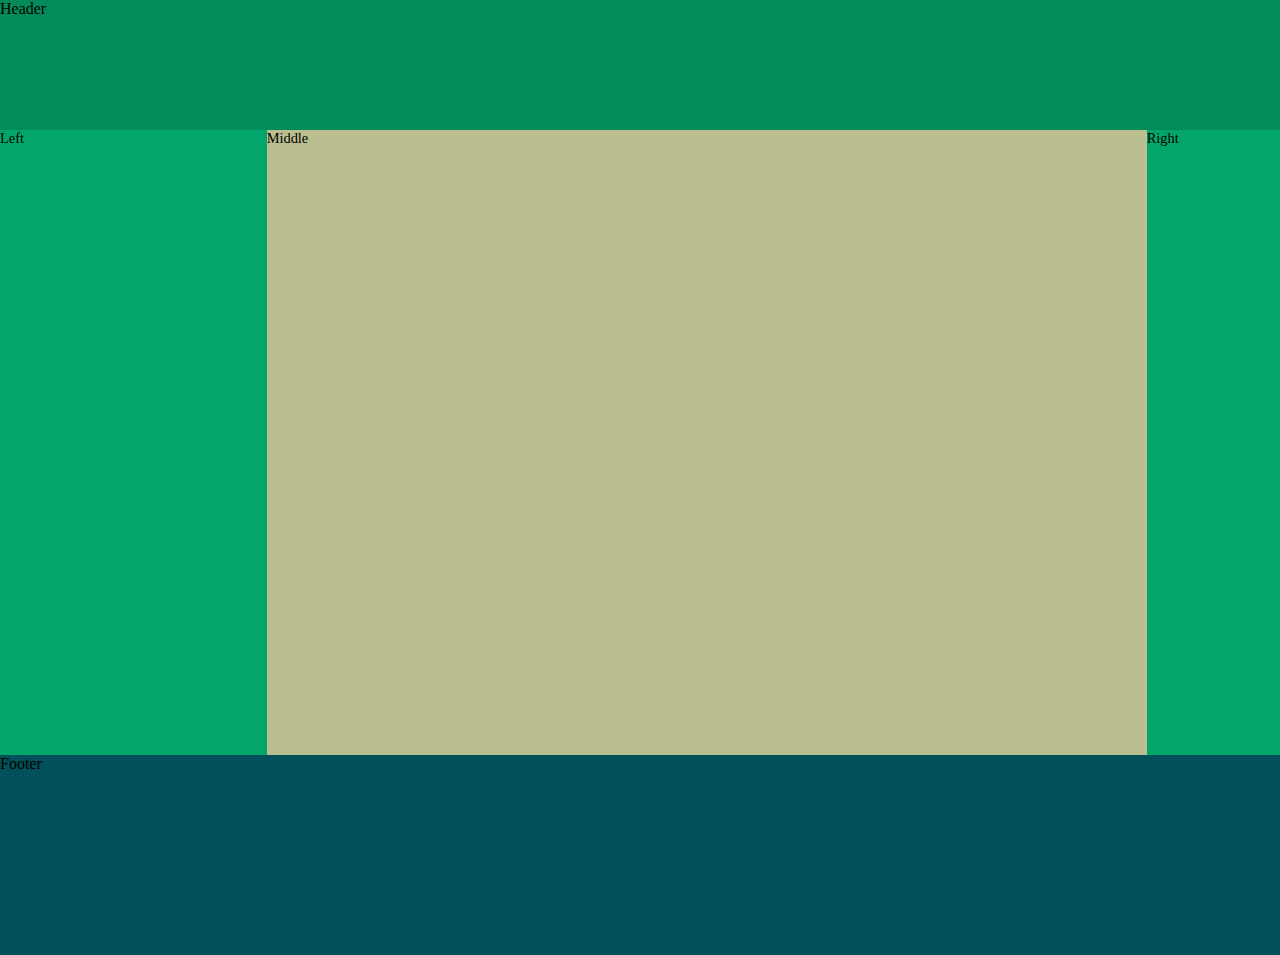
<file: 04/example_04-02/index.html>
<!doctype html>
<html lang="en">
	<head>
		<meta charset="utf-8" />
		<title>Layout example</title>
		<meta name="viewport" content="width=device-width" />
		<link rel="stylesheet" href="styles.css" />
	</head>
	<body>
		<div class="Wrap">
			<div class="Header">Header</div>
			<div class="WrapMiddle">
				<div class="Left">Left</div>
				<div class="Middle">Middle</div>
				<div class="Right">Right</div>
			</div>
			<div class="Footer">Footer</div>
		</div>
		<script src="main-simple.js"></script>
	</body>
</html>
</file>
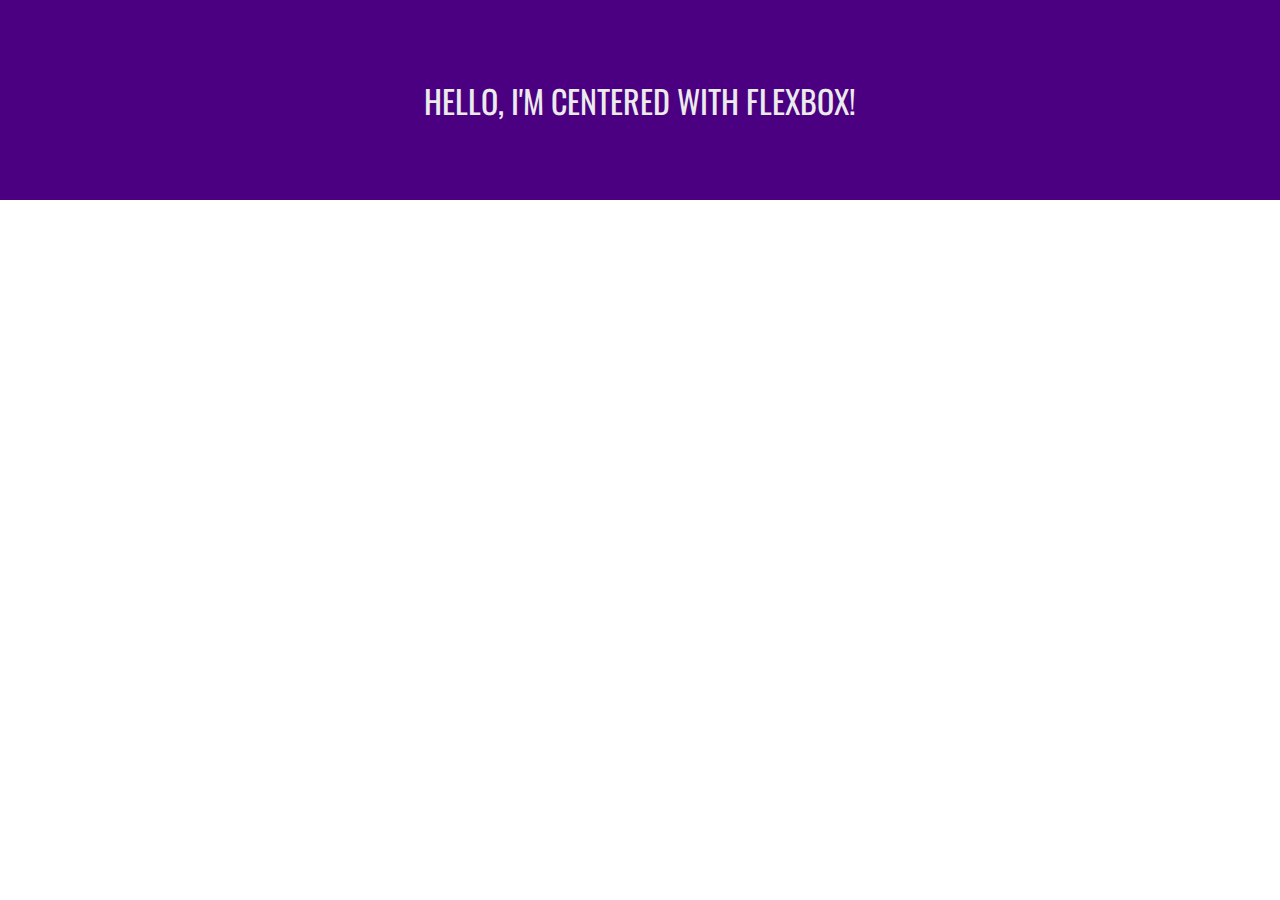
<file: 04/example_04-03/index.html>
<!doctype html>
<html lang="en">
    <head>
        <link
            href="http://fonts.googleapis.com/css?family=Oswald:700"
            rel="stylesheet"
            type="text/css"
        />
        <meta charset="utf-8" />
        <title>Layout example</title>
        <meta name="viewport" content="width=device-width" />
        <link rel="stylesheet" href="styles.css" />
    </head>
    <body>
        <div class="CenterMe">Hello, I'm centered with Flexbox!</div>
    </body>
</html>
</file>
<file: 01/end/css/styles.css>
* {
    box-sizing: border-box;
}

h1,
h2,
h3 {
    font-weight: 400;
}

body {
    padding: 1rem 0.5rem;
    font-size: 1.3rem;
    line-height: 1.2;
    max-width: 60rem;
    margin: 0 auto;
    min-height: 100vh;
    color: #333;
    font-family: -apple-system, BlinkMacSystemFont, "Segoe UI", Roboto, Oxygen,
        Ubuntu, Cantarell, "Open Sans", "Helvetica Neue", sans-serif;
}

img {
    max-width: 100%;
}

.Header {
    text-align: center;
    border-bottom: 8px double #f9f9f9;
    margin-bottom: 2rem;
    padding-bottom: 1rem;
}

.Strap {
    font-size: 1rem;
}

.MoneyShot {
    position: relative;
}

.MoneyShotImg {
    border: 6px solid #e8cfa9;
    border-radius: 4px;
}

.LogoWrapper {
    display: block;
}

.ImageCaption {
    font-size: 0.75rem;
    position: absolute;
    bottom: 0.5rem;
    right: 1rem;
    padding: 3px;
    background-color: #222;
    color: #e4e4e4;
}

.IntroText {
    font-size: 1.8rem;
    font-style: italic;
    padding: 0;
}

.MethodWrapper li {
    padding: 0.4rem 0;
    list-style-type: decimal-leading-zero;
    line-height: 1.4em;
}

@media screen and (min-width: 800px) {
    body {
        border-left: 4px solid #f9f9f9;
        border-right: 4px solid #f9f9f9;
        padding: 1rem 2rem;
    }

    .IntroWrapper {
        display: flex;
        gap: 0 20px;
        flex: 1 1 auto;
        align-items: center;
    }

    .MoneyShot,
    .IntroText {
        margin: 0;
        flex: 1 1 50%;
    }
    .MoneyShotImg {
        filter: drop-shadow(0 0 20px #0008);
        border: 0;
    }
    .IntroText {
        padding: 0.5rem;
        font-size: 2.5rem;
        text-align: left;
        position: relative;
    }

    .Ingredients {
        font-size: 0.9rem;
        float: right;
        padding: 1rem;
        margin: 0 0 0.5rem 1rem;
        border-radius: 3px;
        background-color: #ffffdf;
        border: 9px solid #debb71;
    }

    .Ingredients h3 {
        margin: 0;
    }
}
</file>
<file: 01/start/css/styles.css>
img {
    max-width: 100%;
}

@media screen and (min-width: 800px) {
    body {
        border-left: 4px solid #f9f9f9;
        border-right: 4px solid #f9f9f9;
        padding: 1rem 2rem;
    }

    .IntroWrapper {
        display: flex;
        gap: 0 20px;
        flex: 1 1 auto;
        align-items: center;
    }

    .MoneyShot,
    .IntroText {
        margin: 0;
        flex: 1 1 50%;
    }

    .MoneyShotImg {
        filter: drop-shadow(0 0 20px #0008);
        border: 0;
    }

    .IntroText {
        padding: 0.5rem;
        font-size: 2.5rem;
        text-align: left;
        position: relative;
    }

    .Ingredients {
        font-size: 0.9rem;
        float: right;
        padding: 1rem;
        margin: 0 0 0.5rem 1rem;
        border-radius: 3px;
        background-color: #ffffdf;
        border: 9px solid #debb71;
    }

    .Ingredients h3 {
        margin: 0;
    }
}
</file>
<file: 03/example_03-02/w300.css>
.w300 {
	display: block;
}
</file>
<file: 03/example_03-02/w600.css>
.w600 {
	display: block;
}
</file>
<file: 03/example_03-02/w900.css>
.w900 {
	display: block;
}
</file>
<file: 03/example_03-02/w1200.css>
.w1200 {
	display: block;
}
</file>
<file: 03/example_03-03/index.css>
body {
    background-color: #efefef;
    margin: 0;
    padding: 0;
}
main {
    display: grid;
    grid-template-columns: auto;
    @media (min-width: 800px) {
        grid-template-columns: 1fr 450px 1fr;
    }
    @media (min-width: 1000px) {
        grid-template-columns: 1fr 550px 300px;
    }
}

.containing-element {
    container: limerick / inline-size;
    grid-column: 1;
    @media (min-width: 800px) {
        grid-column: 2;
    }
    @media (min-width: 1000px) {
        grid-column: 3;
    }
}

.contained-content {
    padding: 10px;
    margin: 0;
    font-size: 18px;
    /* font-size: 10cqw; */
    background-color: #ff000099;
    @container (inline-size > 400px) {
        font-size: 1.5em;
        background-color: #00ff0099;
    }
    @container (min-width: 500px) {
        font-size: 2em;
        background-color: #0000ff99;
    }
}
</file>
<file: 03/Start/styles.css>
@font-face {
    font-family: Inter var experimental;
    font-weight: 100 900;
    font-display: swap;
    font-style: oblique 0deg 10deg;
    src: url(fonts/Inter.var.woff2) format("woff2");
}
@font-face {
    font-family: Inter;
    font-style: normal;
    font-weight: 400;
    font-display: swap;
    src: url(fonts/Inter-Regular.woff2) format("woff2"),
        url(fonts/Inter-Regular.woff) format("woff");
}
@property --angle {
    syntax: "<angle>";
    initial-value: 120deg;
    inherits: true;
}
:root {
    --grad: linear-gradient(63deg, #262626 23%, transparent 23%) 7px 0,
        linear-gradient(63deg, transparent 73%, #262626 76%),
        linear-gradient(
            63deg,
            transparent 34%,
            #262626 38%,
            #262626 58%,
            transparent 62%
        ),
        #222;
    --hl1: #b50404;
    --hl2: #089df4;
    --fg1: #fff;
    --fg2: #e8e8e8;
    --r1: #ad2486;
    --r2: #d78437;
    --r3: #f2bc09;
    --r4: #aaaf44;
    --r5: #5da183;
    --r6: #1d96b9;
    --r7: #1c61c2;
    --r8: #ee692c;
}
html {
    box-sizing: border-box;
    -webkit-font-smoothing: antialiased;
    scroll-behavior: smooth;
    background-color: #fff;
}
*,
*:before,
*:after {
    box-sizing: inherit;
}
*:focus {
    outline: 1px dashed #b50404;
}
a {
    text-decoration: none;
}
body,
h1,
h2,
h3,
h4,
h5,
h6,
p {
    margin: 0;
    font-size: 1rem;
    font-weight: 400;
}
svg {
    display: block;
}
img {
    max-width: 100%;
    display: block;
}
[id] {
    scroll-margin-top: 40px;
}
@media (min-width: 1000px) {
    [id] {
        scroll-margin-top: 70px;
    }
}
body {
    font-family: Inter, sans-serif;
    --borderWidth: 10px;
    background-image: url([data-uri]);
    background-color: #fff;
    border-width: var(--borderWidth) 0 var(--borderWidth) 0;
    border-image-width: var(--borderWidth) 0 var(--borderWidth) 0;
    border-image-repeat: round;
    border-style: solid;
    border-image-slice: 1;
    border-image-source: linear-gradient(
        90deg,
        var(--r7),
        var(--r6),
        var(--r5),
        var(--r4),
        var(--r3),
        var(--r2),
        var(--r1),
        var(--r8)
    );
}
@supports (font-variation-settings: "wdth" 115) {
    body {
        font-family: Inter var experimental;
    }
}
.rwd-MastHead {
    display: flex;
    flex-direction: column;
}
@media (min-width: 1200px) {
    .rwd-MastHead {
        flex-direction: row;
        justify-content: space-between;
        max-width: 1000px;
        margin: 0 auto;
    }
}
.rwd-Logo {
    color: #4a4a4a;
    display: flex;
    flex-direction: column;
    align-items: center;
    position: relative;
}
.rwd-Logo_Main {
    font-family: Oswald, sans-serif;
    font-size: 46px;
    margin-top: 10px;
    line-height: 1;
    display: flex;
    flex-direction: column;
    align-items: center;
    transition: transform 0.3s;
}
.rwd-Logo:hover .rwd-Logo_Main {
    transform: scaleX(1.2);
}
.rwd-Logo_Main:before {
    content: "";
    width: 0;
    height: 0;
    border-style: solid;
    border-width: 0 7px 14px 7px;
    border-color: transparent transparent var(--r5) transparent;
}
.rwd-Logo_Secondary {
    font-size: 12px;
    text-transform: uppercase;
    letter-spacing: 2px;
    transition: transform 0.3s;
    display: flex;
    align-items: center;
}
.rwd-Logo:hover .rwd-Logo_Secondary {
    transform: scaleX(1.2);
}
.rwd-Logo_Secondary:before {
    content: "";
    display: none;
    width: 0;
    height: 0;
    margin-right: 4px;
    position: relative;
    bottom: 1px;
    border-style: solid;
    border-width: 0 7px 14px 7px;
    border-color: transparent transparent var(--r7) transparent;
}
.rwd-Nav {
    display: flex;
    flex-wrap: wrap;
    align-items: center;
    justify-content: center;
    padding: 0 20px;
    position: relative;
    margin: 10px 0 0;
}
/* @media (min-width: 1000px) { */
/*     .rwd-Nav { */
/*         margin: 0; */
/*         padding: 0; */
/*     } */
/* } */
.rwd-Nav_Link {
    margin: 0;
    padding: 0 10px;
    font-family: Oswald, sans-serif;
    text-transform: uppercase;
    font-size: 18px;
    color: #4a4a4a;
    display: inline-flex;
    min-height: 45px;
    align-items: center;
    border: 0;
    background: none;
    transition: all 0.3s;
}
.rwd-Nav_Link:hover {
    border-radius: 19px;
    background-color: #0000001a;
}
dialog {
    padding: 0;
    border-radius: 5px;
}
dialog::backdrop {
    background-color: #0006;
}
.rwd-DownloadPanel {
    z-index: 5;
    display: flex;
    min-height: 150px;
    min-width: 300px;
    align-items: center;
    justify-content: space-around;
    flex-direction: column;
    background-color: #f9f8f8;
    padding: 20px;
    transition: all 0.3s;
}
.rwd-DownloadPanel_Dismiss {
    position: absolute;
    top: 0;
    right: 0;
    height: 40px;
    border: 0;
    padding-inline: 10px;
}
.rwd-DownloadPanel_Title {
    font-family: Oswald, sans-serif;
    text-transform: uppercase;
    display: flex;
    align-items: center;
}
.rwd-DownloadPanel_SVG {
    width: 27px;
    height: 16px;
    margin-right: 10px;
}
.rwd-DownloadPanel_Links {
    display: flex;
}
.rwd-DownloadPanel_Link {
    font-size: 15px;
    color: #191919;
    padding: 0 10px;
    text-underline-offset: 3px;
    text-decoration: underline #b50404;
    transition: all 0.3s;
}
.rwd-DownloadPanel_Link + .rwd-DownloadPanel_Link {
    border-left: 1px solid #888;
}
.rwd-DownloadPanel_Link:hover {
    color: #b50404;
}
.rwd-Hero_Cover {
    width: 150px;
    display: block;
    box-shadow: 0 8px 20px -5px #000;
    margin: 20px auto;
}
.rwd-Hero_TitleAndIntro {
    clip-path: polygon(0 6%, 100% 0%, 100% 100%, 0 94%);
    background-color: #262c28;
    padding: 80px 20px 20px;
    margin-top: 30px;
    position: relative;
}
.rwd-Hero_Description {
    font-size: 0.9rem;
    color: #ddd;
    line-height: 1.8;
    margin-top: 20px;
    padding-top: 25px;
    border-top: 1px solid #424242;
}
.rwd-Hero_Description a {
    color: #fff;
    text-decoration: underline;
}
.rwd-Hero_JumpLinks {
    margin: 40px auto;
}
.rwd-Hero_JumpLink {
    display: flex;
    align-items: center;
    min-height: 65px;
    padding: 0 15px;
    border-radius: 33px;
    border-width: 3px;
    border-color: #222;
    border-style: outset;
    --angle: 120deg;
    border-image: conic-gradient(
        from var(--angle),
        var(--r7),
        var(--r6),
        var(--r5),
        var(--r4),
        var(--r3),
        var(--r2),
        var(--r1),
        var(--r8)
    );
    border-image-slice: 1;
    border-image-repeat: stretch;
    font-size: 0.95rem;
    font-weight: 600;
    color: #fff;
    justify-content: center;
    transition: filter 0.3s;
    animation: borderRotate 3s linear infinite forwards;
    width: clamp(300px, 100%, 500px);
}
.rwd-Hero_JumpLink:hover {
    filter: brightness(1.5);
}
@keyframes borderRotate {
    to {
        --angle: 480deg;
    }
}
.rwd-3rd {
    text-decoration-style: dotted;
    text-decoration-line: underline;
    color: #eee;
    font-size: 12px;
    transition: all 0.2s;
    display: flex;
    min-height: 45px;
    align-items: center;
    justify-content: center;
}
.rwd-3rd:hover {
    text-decoration-style: wavy;
    color: var(--r3);
    color: color(display-p3 1 0.902 0);
}
.rwd-Hero_Title {
    font-family: Oswald, sans-serif;
    font-size: calc(30px + 1.5vw);
    color: #ebebeb;
}
.rwd-Hero_TextGroup {
    position: relative;
    display: inline-block;
    margin: 5px 0;
    line-height: 2;
}
.rwd-Hero_TextGroup + .rwd-Hero_TextGroup {
    margin-left: 10px;
}
.rwd-Hero_TextGroup i {
    position: absolute;
    left: 0;
    bottom: calc(50% + 12px);
    color: #86988c;
    font-size: 12px;
    font-style: normal;
    text-transform: uppercase;
}
.rwd-Hero_Edition {
    position: absolute;
    text-transform: uppercase;
    font-size: 14px;
    line-height: 1;
    display: inline-flex;
    align-items: center;
    top: 40px;
    right: 20px;
}
.rwd-Hero_Edition:before {
    content: "";
    width: 0;
    height: 0;
    margin-right: calc(1.2em / 3);
    border-style: solid;
    border-width: 0 0.5em 1em 0.5em;
    border-color: transparent transparent var(--r1) transparent;
}
.rwd-About {
    display: flex;
    flex-direction: column;
    padding: 20px;
}
.rwd-About_SVG-pages {
    width: 36px;
    height: 41px;
    margin-bottom: 19px;
}
.rwd-About_SVG-code {
    width: 69px;
    height: 41px;
    margin-bottom: 19px;
}
.rwd-About_SVG-4th {
    width: 58px;
    height: 60px;
}
.rwd-About_Minor {
    display: flex;
    flex-direction: column;
    align-items: center;
    text-align: center;
    margin: 40px 0 0;
}
.rwd-About_MinorTitle {
    font-family: Oswald, sans-serif;
    font-size: 22px;
    text-transform: uppercase;
    color: #000;
}
.rwd-About_Minor p {
    font-size: 1rem;
    line-height: 22px;
    margin-top: 10px;
}
.rwd-About_MajorTitle {
    font-family: Oswald, sans-serif;
    font-size: 22px;
    text-transform: uppercase;
    color: #000;
}
.rwd-About_Major {
    display: flex;
    flex-direction: column;
    align-items: center;
    text-align: center;
    margin: 40px 0 0;
}
.rwd-About_Major p {
    font-size: 1rem;
    line-height: 22px;
    margin-top: 10px;
}
.rwd-About_Skip {
    color: #b50404;
    font-size: 1rem;
    padding: 5%;
    text-align: center;
    line-height: 22px;
    margin: 20px 0;
}
.rwd-Buy {
    display: flex;
    align-items: center;
    position: sticky;
    top: 0;
    z-index: 20;
    padding: 10px 0;
    margin: 10px 0;
    justify-content: space-evenly;
}
.rwd-Buy_Link {
    border-radius: 25px;
    padding: 5px 20px;
    background-color: var(--r7);
    display: inline-flex;
    align-items: center;
    justify-content: center;
    font-family: Oswald, sans-serif;
    font-size: 14px;
    text-transform: uppercase;
    color: #fff;
    border: 3px solid transparent;
    transition: border 0.3s;
}
.rwd-Buy_Link:hover {
    border-color: var(--r8);
}
.rwd-Reviews_Container {
    width: 100%;
    white-space: nowrap;
    overflow-x: auto;
    overflow-y: hidden;
    -ms-overflow-style: none;
    scrollbar-width: none;
}
.rwd-Reviews_Inner {
    transition: transform ease-in-out 0.4s;
    transform: translate(var(--Dist));
    padding: 0;
    white-space: nowrap;
}
.rwd-Reviews_Container::-webkit-scrollbar {
    display: none;
}
.rwd-Reviews {
    padding: 3rem 1rem;
    background-color: #222;
    clip-path: polygon(0 0%, 100% 6%, 100% 94%, 0 100%);
}
.rwd-Reviews_Headline {
    color: #fff;
    text-transform: uppercase;
    font-family: Oswald, sans-serif;
    font-size: 18px;
    display: inline-flex;
    align-items: center;
}
.rwd-Reviews_Headline:before {
    content: "";
    width: 0;
    height: 0;
    margin-right: calc(1.2em / 3);
    border-style: solid;
    border-width: 0 0.5em 1em 0.5em;
    border-color: transparent transparent var(--r1) transparent;
}
blockquote {
    font-size: 16px;
    margin: 20px 0;
    font-style: italic;
    white-space: normal;
    line-height: 1.4;
}
.rwd-Review_Stars {
    margin-top: 10px;
    display: flex;
}
.rwd-Review_Star {
    height: 20px;
    width: 20px;
}
.rwd-Review {
    color: #fff;
    font-family: Georgia, Times New Roman, Times, serif;
    padding: 0;
    width: 100%;
    display: inline-flex;
    flex-direction: column;
    vertical-align: middle;
}
.rwd-Review a {
    color: #fff;
    text-decoration-line: underline;
    text-decoration-skip: ink;
    text-decoration-color: var(--r1);
    text-decoration-thickness: 2px;
    text-underline-offset: 2px;
}
.rwd-Review p {
    margin: 10px;
}
.rwd-Review_QuoteActionBtn {
    display: inline-flex;
    align-items: center;
    font-size: 0.8rem;
    color: #fff;
    -webkit-appearance: none;
    background-color: transparent;
    border: 0;
    transition: opacity 0.4s;
}
[disabled].rwd-Review_QuoteActionBtn {
    opacity: 0.5;
}
.rwd-Review_QuoteActionSVG {
    height: 10px;
    margin: 0 5px;
    width: 39px;
    fill: #fff;
    transition: transform 0.3s;
}
.rwd-Review_QuoteActionBtn:hover:not([disabled]) .rwd-Review_QuoteActionSVG {
    transform: translate(-10px);
}
.rwd-Review_QuoteActionBtn:nth-last-of-type(1):hover:not([disabled])
    .rwd-Review_QuoteActionSVG {
    transform: translate(10px);
}
.rwd-Review_QuoteActionBtn:nth-last-of-type(1) {
    float: right;
}
.rwd-New {
    display: flex;
    flex-direction: column;
    padding: 6rem 20px 2rem;
    clip-path: (0 6%, 100% 0%, 100% 100%, 0 100%);
    background-color: #f9f9f9;
    margin-top: -3rem;
}
.rwd-New_Headline {
    font-family: Oswald, sans-serif;
    font-size: 1.2rem;
    display: flex;
    align-items: center;
    text-transform: uppercase;
}
.rwd-New_Headline:before {
    content: "";
    width: 0;
    height: 0;
    margin-right: calc(1.2em / 3);
    border-style: solid;
    border-width: 0 0.5em 1em 0.5em;
    border-color: transparent transparent var(--r1) transparent;
}
.rwd-New_Intro {
    font-size: 1rem;
    line-height: 1.6rem;
    margin-top: 10px;
}
.rwd-New_Media {
    display: block;
    overflow: hidden;
}
.rwd-New_Images {
    white-space: nowrap;
    padding: 0;
    transition: ease-in-out 0.4s;
    transform: translate(var(--Dist));
    display: block;
    margin-bottom: 30px;
}
.rwd-New_Img {
    display: inline-block;
    max-width: 100%;
    margin: 0 auto;
}
.rwd-New_Bullet::marker {
    color: var(--r1);
    display: inline-block;
    margin-inline-end: 0.5em;
}
.rwd-New_ActionBtn {
    display: inline-flex;
    align-items: center;
    font-size: 0.8rem;
    color: #333;
    -webkit-appearance: none;
    background-color: transparent;
    border: 0;
    transition: opacity 0.4s;
}
[disabled].rwd-New_ActionBtn {
    opacity: 0.5;
}
.rwd-New_ActionSVG {
    height: 10px;
    margin: 0 5px;
    width: 39px;
    fill: #333;
    transition: transform 0.3s;
}
.rwd-New_ActionBtn:hover:not([disabled]) .rwd-New_ActionSVG {
    transform: translate(-10px);
}
.rwd-New_ActionBtn:nth-last-of-type(1):hover:not([disabled])
    .rwd-New_ActionSVG {
    transform: translate(10px);
}
.rwd-New_ActionBtn:nth-last-of-type(1) {
    float: right;
}
.rwd-Mailing {
    padding: 20px;
    background: var(--grad);
    background-size: 16px 48px;
}
.rwd-Mailing_Headline {
    font-family: Oswald, sans-serif;
    font-size: 18px;
    color: #fff;
    text-transform: uppercase;
    display: flex;
    align-items: center;
}
.rwd-Mailing_Headline:before {
    content: "";
    width: 0;
    height: 0;
    margin-right: calc(1.2em / 3);
    border-style: solid;
    border-width: 0 0.5em 1em 0.5em;
    border-color: transparent transparent var(--r5) transparent;
}
.rwd-Mailing_Intro {
    font-size: 12px;
    color: #fff;
}
.rwd-Mailing_Form {
    display: flex;
    align-items: center;
    border: 4px solid var(--r5);
    border-radius: 33px;
    height: 45px;
    background-color: #fff;
    padding: 0 20px;
    margin: 10px 0;
    transition: border 0.35s;
}
.rwd-Mailing_Form:focus-within {
    border: 2px solid #b50404;
}
.rwd-Mailing_Input {
    border: 0;
    display: flex;
    height: 100%;
    flex: 1 1 0;
    min-width: 0;
    font-size: 1.2rem;
}
.rwd-Mailing_Input:focus {
    outline: 0;
}
.rwd-Mailing_Subscribe {
    outline: 0;
    color: #333;
    font-family: Oswald, sans-serif;
    font-size: 12px;
    display: flex;
    height: 100%;
    border: 0;
    align-items: center;
    background-color: transparent;
    text-transform: uppercase;
    transition: transform 0.35s;
}
.rwd-Mailing_Form:focus-within .rwd-Mailing_Subscribe {
    transform: scale(1.2);
}
.rwd-Chapters {
    display: flex;
    flex-direction: column;
    padding: 20px;
}
.rwd-Chapters_Headline {
    font-family: Oswald, sans-serif;
    text-transform: uppercase;
    font-size: 18px;
    display: flex;
    align-items: center;
}
.rwd-Chapters_Headline:before {
    content: "";
    width: 0;
    height: 0;
    margin-right: calc(1.2em / 3);
    border-style: solid;
    border-width: 0 0.5em 1em 0.5em;
    border-color: transparent transparent var(--r8) transparent;
}
.rwd-Chapters_List {
    padding: 20px;
    list-style: none;
    counter-reset: li;
    margin: 0;
}
.rwd-Chapter {
    counter-increment: li;
    font-size: 14px;
    position: relative;
    margin-bottom: 30px;
}
.rwd-Chapter:before {
    display: inline-block;
    text-align: right;
    width: 30px;
    position: absolute;
    top: -6px;
    left: -39px;
    content: counter(li);
    font-size: 25px;
    font-family: Oswald, sans-serif;
    color: var(--r8);
}
.rwd-Chapter_Content {
    font-size: 0.9rem;
    line-height: 1.6;
}
.rwd-Chapter_Content + .rwd-Chapter_Content {
    margin-top: 10px;
}
.rwd-Chapter_Content code {
    background-color: var(--fg2);
}
.rwd-Chapter_Title {
    font-weight: 600;
    font-size: 16px;
    margin-bottom: 10px;
    text-transform: uppercase;
}
.rwd-Footer {
    display: flex;
    flex-direction: column;
    padding: 0 20px 30px;
    background: var(--grad);
    background-size: 16px 48px;
}
.rwd-Footer_SectionTitle {
    font-family: Oswald, sans-serif;
    font-size: 18px;
    text-transform: uppercase;
    color: #fff;
    margin: 20px 0 10px;
}
.rwd-Footer_Text {
    font-size: 12px;
    line-height: 1.6;
    color: #fff;
    margin: 10px 0;
}
.rwd-Copyright {
    display: block;
    color: #dcdcdc;
    margin: 20px 0;
    font-size: 10px;
}
.rwd-Footer_Link {
    color: #fff;
    text-decoration-line: underline;
    text-decoration-skip-ink: auto;
    font-size: 12px;
    text-decoration-color: var(--r3);
    text-decoration-thickness: 3px;
    display: inline-flex;
    min-height: 40px;
    align-items: center;
    transition: all 0.3s;
}
.rwd-Footer_Link + .rwd-Footer_Link {
    margin-left: 10px;
}
.rwd-TopBtn {
    top: 10px;
    display: flex;
    justify-content: flex-end;
    transition: transform 0.3s;
}
.rwd-TopBtn:hover {
    transform: translateY(-5px);
}
.rwd-TopBtn svg {
    fill: var(--r7);
}
/* Nesting examples */
/* .thing { */
/*     width: 50%; */
/*     @media (min-width: 30rem) { */
/*         width: 75%; */
/*     } */
/* } */
/**/
/* .thing2 { */
/*     width: 65%; */
/*     @media (min-width: 30rem) { */
/*         width: 75%; */
/*     } */
/* } */
</file>
<file: 04/example_04-02/styles.css>
html,
body {
	margin: 0;
	padding: 0;
}

body {
	overflow-x: hidden;
	overflow-y: scroll;
}

.Wrap {
	max-width: 1400px;
	margin: 0 auto;
}

.Header {
	width: 100%;
	height: 130px;
	background-color: #038C5A;
}

.WrapMiddle {
	width: 100%;
	font-size: 0;
	position: relative;
}

.OffCanvas-Active .Left,
.OffCanvas-Active .Middle {
	transform: translate3d(200px, 0, 0);
	transition: transform .3s;
}

.Left {
	height: 625px;
	background-color: #03A66A;
	display: inline-block;
	position: absolute;
	left: -200px;
	width: 200px;
	font-size: .9rem;
	transition: transform .3s;
}

@media (min-width: 40rem) {
	.Left {
		width: 20.8333333%;
		left: 0;
		position: relative;
	}
}

.Middle {
	height: 625px;
	background-color: #bbbf90;
	transition: transform .3s;
	font-size: .9rem;
}

@media (min-width: 40rem) {
	.Middle {
		display: inline-block;
		width: 68.75%;
	}
}

.Right {
	height: 625px;
	width: 100%;
	background-color: #03A66A;
	font-size: .9rem;
}

@media (min-width: 40rem) {
	.Right {
		width: 10.4166667%;
		display: inline-block;
	}
}

.Footer {
	height: 200px;
	width: 100%;
	background-color: #025059;
}
</file>
<file: 04/example_04-03/styles.css>
html,
body {
    margin: 0;
    padding: 0;
}

.CenterMe {
    background-color: indigo;
    color: #ebebeb;
    font-family: "Oswald", sans-serif;
    font-size: 2rem;
    text-transform: uppercase;
    height: 200px;
    display: flex;
    align-items: center;
    justify-content: center;
}
</file>
